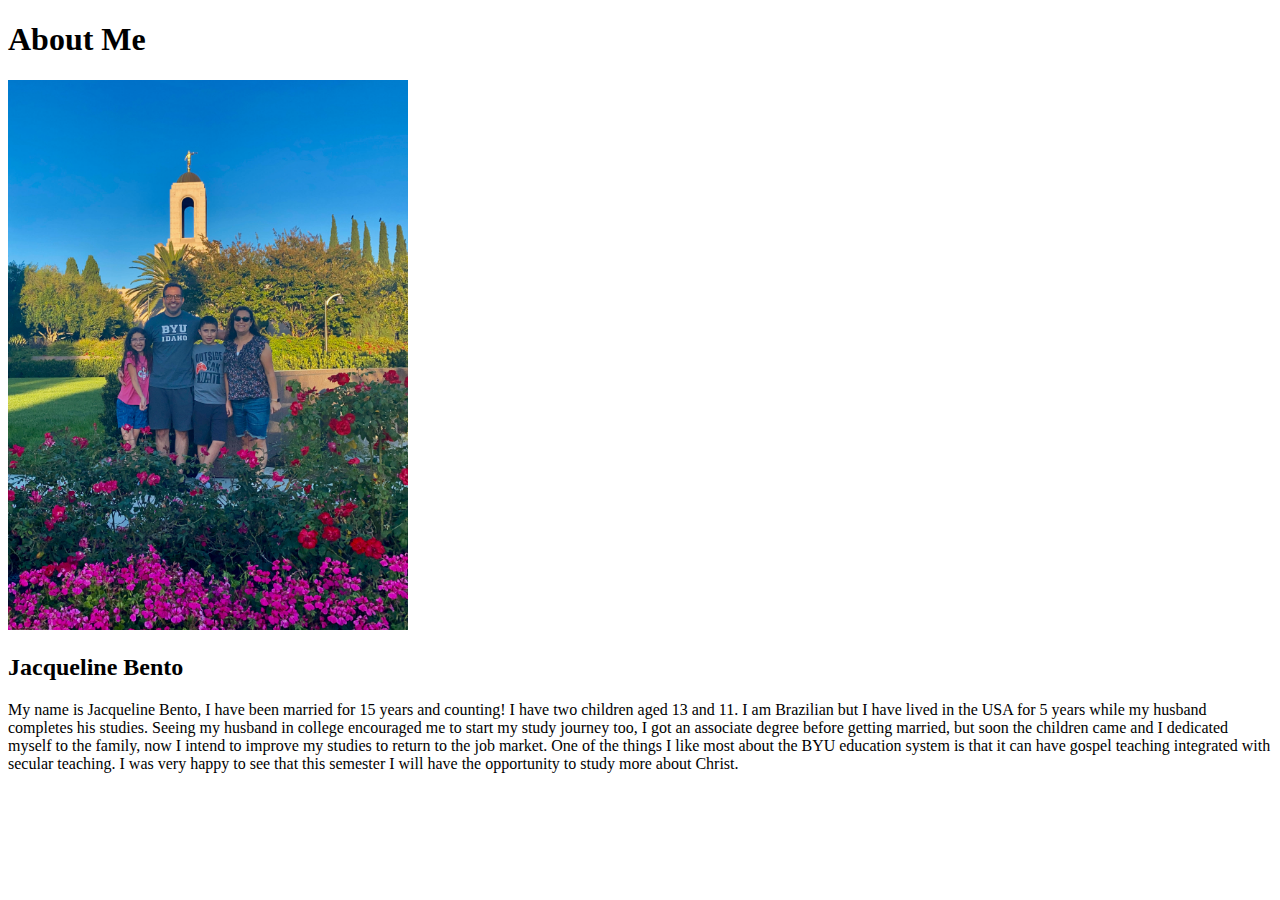
<file: aboutme/index.html>
<!DOCTYPE html>
<html lang="en">
  <head>
    <meta charset="UTF-8">
    <meta http-equiv="X-UA-Compatible" content="IE-egde">
    <meta name="viewport" content="width=device-width, initial-scale=1.0">
    <title>All about me</title>
  </head>
  <body>
    <h1>About Me</h1>
    <img src="images/IMG_1697.jpeg"="250" ="400"  alt="me and my family"
    height="550" width="400">
    <h2>Jacqueline Bento</h2>
    <p>
        My name is Jacqueline Bento, I have been married for 15 years and counting! I have two children aged 13 and 11. I am Brazilian but I have lived in the USA for 5 years while my husband completes his studies.
        Seeing my husband in college encouraged me to start my study journey too, I got an associate degree before getting married, but soon the children came and I dedicated myself to the family, now I intend to improve my studies to return to the job market.
        One of the things I like most about the BYU education system is that it can have gospel teaching integrated with secular teaching. I was very happy to see that this semester I will have the opportunity to study more about Christ.

    </p>
  </body>
</html>
</file>
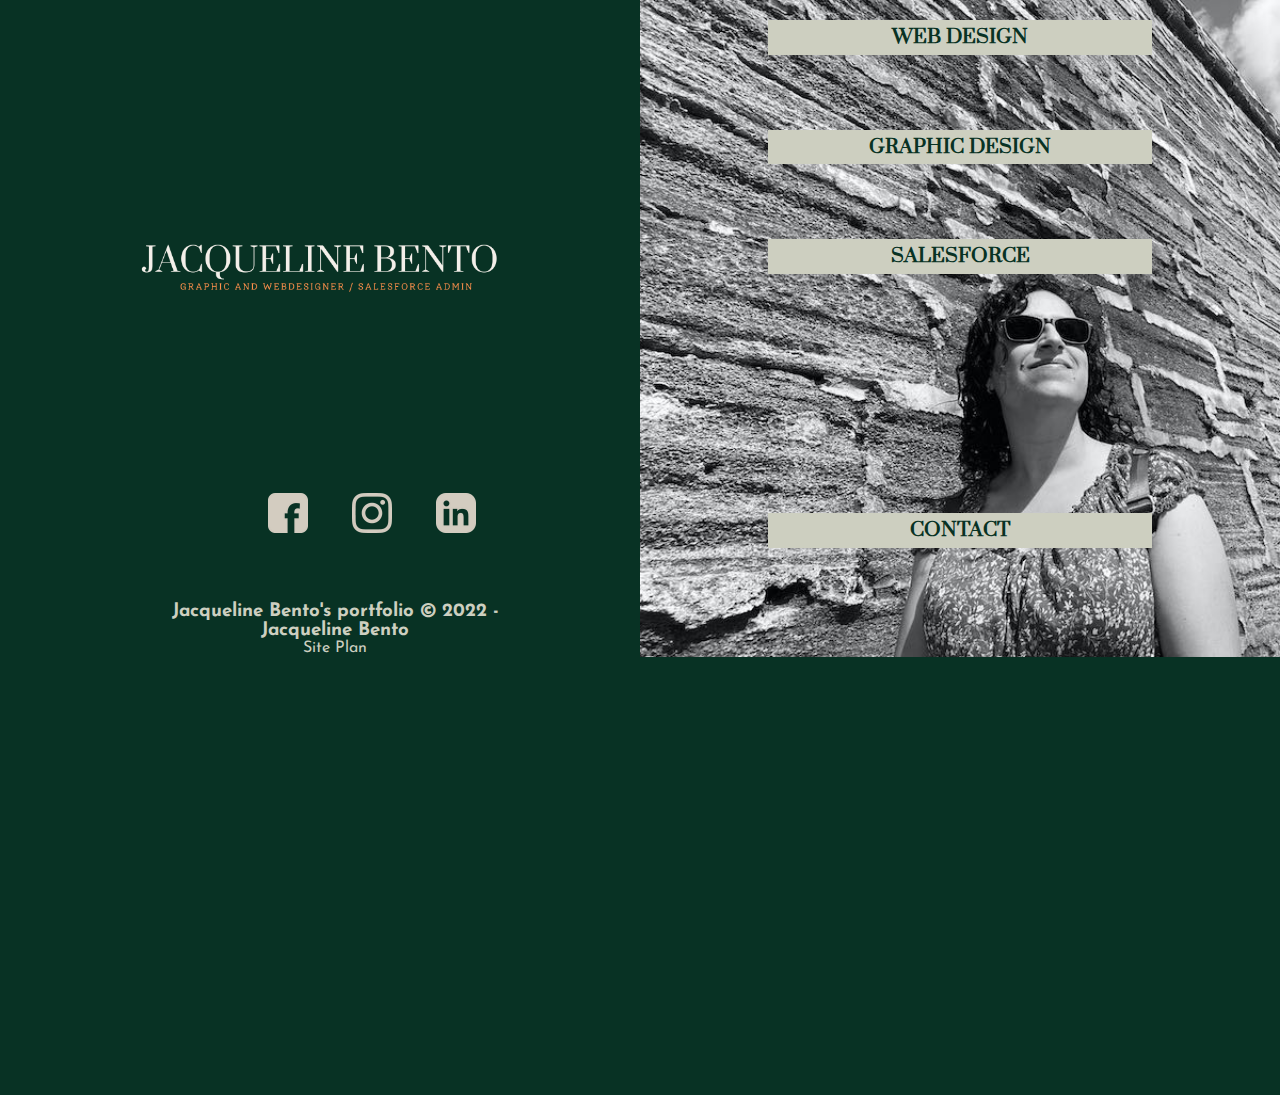
<file: personal_site/index.html>
<!DOCTYPE html>
<html lang="en">
<head>
    <meta charset="UTF-8">
    <meta http-equiv="X-UA-Compatible" content="IE=edge">
    <meta name="viewport" content="width=device-width, initial-scale=1.0">
    <title>Jacqueline Bento - Home</title>
    <link rel="stylesheet" href="styles.css">
</head>
<body>
   <div class="home-grid">
        <img class="logo" src="images/logo_1.png" alt="Logo">  
        <img class="me" src="images/me.jpeg" alt="">
       
       <a class="web-design" href="webdesign.html" >WEB DESIGN</a>
       <a class="graphic-design" href="graphdesign.html" >GRAPHIC DESIGN</a>
       <a class="salesforce" href="https://trailblazer.me/id/jacquelinebento" target="_blank">SALESFORCE</a>
       <a class="contact" href="contact.html">CONTACT</a> 
       
       <div class="social">
        <a class="social-link" href="https://www.facebook.com/"><img src="images/face_logo.png" alt="facebook"></a>
        <a class="social-link" href="www.instagram.com"><img src="images/insta_logo.png" alt="instagram"></a>
        <a class="social-link" href="https://www.linkedin.com/in/jacquelinebento/?locale=en_US"><img src="images/link_logo.png" alt="linkedin"></a>
        </div>
       
        <footer class="footer">
            <h3>Jacqueline Bento's portfolio &copy; 2022 - Jacqueline Bento</h3>
            <a class='site-plan' href="site-plan.html" target="_blank">Site Plan</a>
        </footer>
    </div>

    
</body>
</html>
</file>
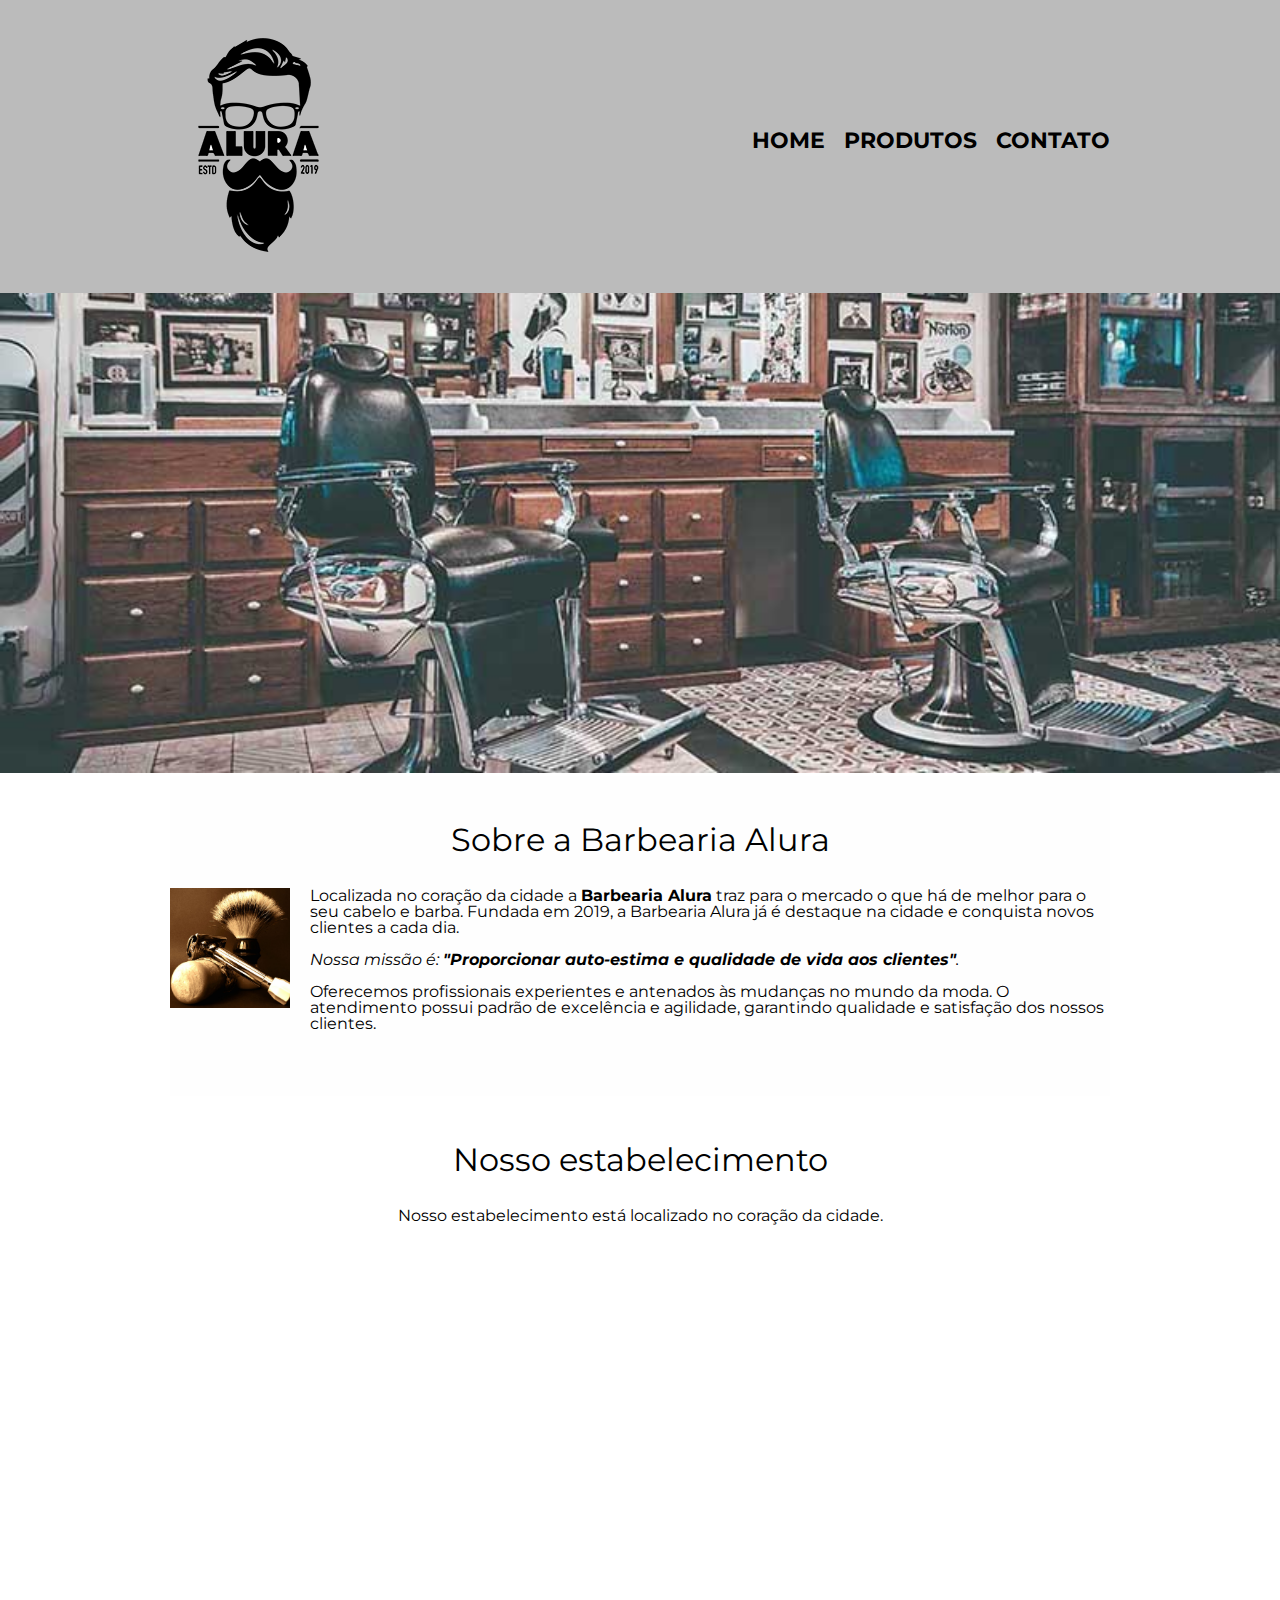
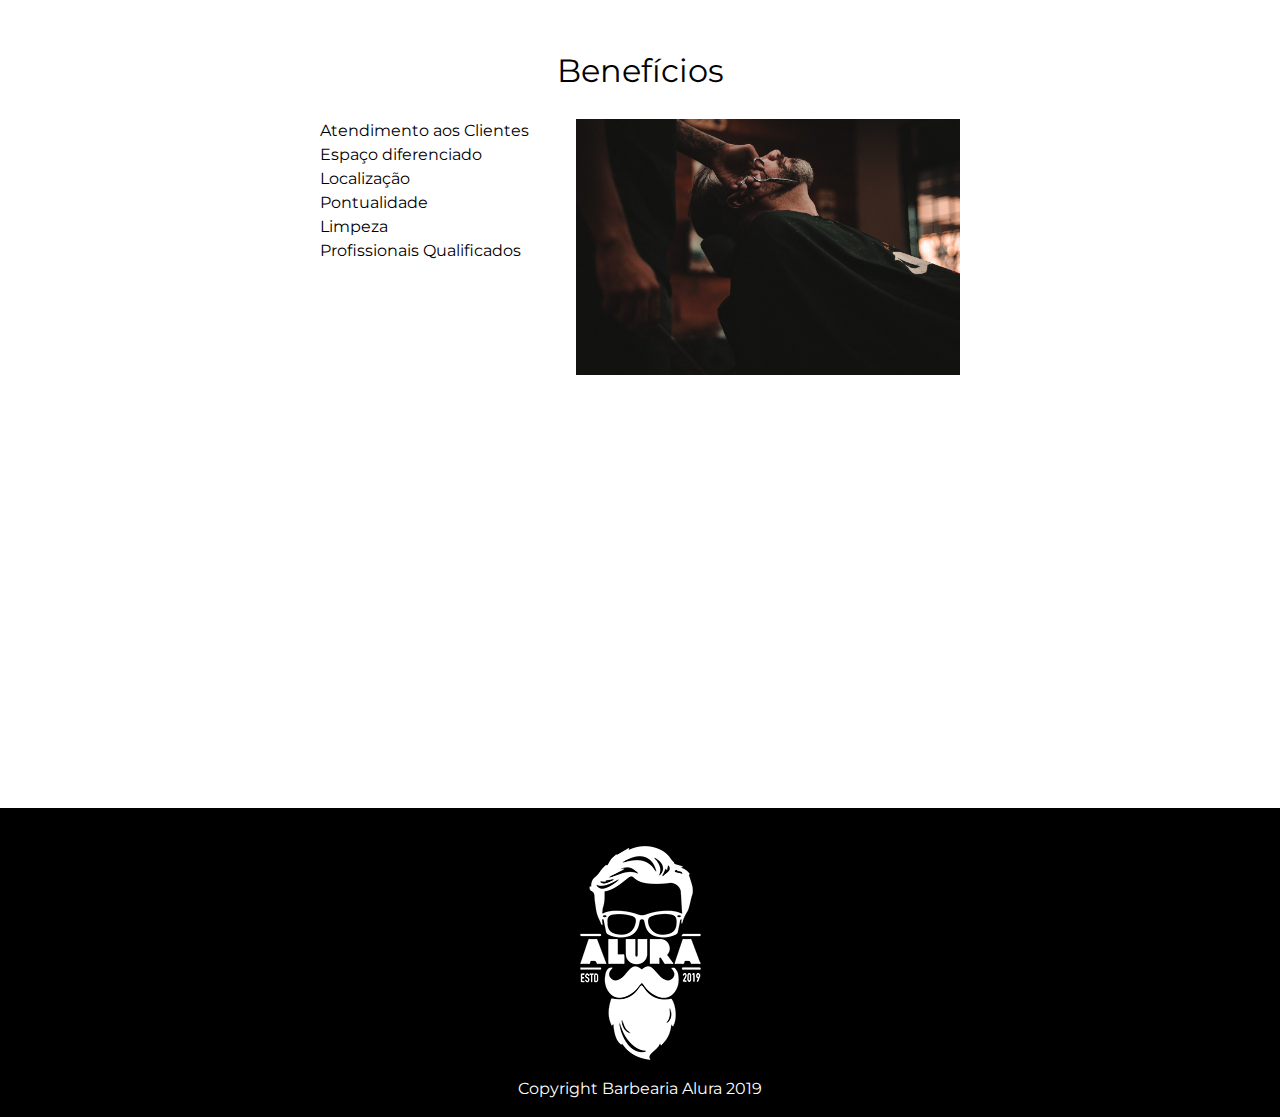
<file: projeto_site/index.html>
<!DOCTYPE html>
<html lang="pt-br">
	<head>
		<meta charset="UTF-8">
		<title>Barbearia Alura</title>
		<link rel="stylesheet" href="reset.css">
		<link rel="stylesheet" href="style.css">
		<link href="https://fonts.googleapis.com/css?family=Montserrat&display=swap" rel="stylesheet">
	</head>

	<body>
		<header>
			<div class="caixa">
				<h1><img src="logo.png"></h1>

				<nav>
					<ul>
						<li><a href="index.html">Home</a></li>
						<li><a href="produtos.html">Produtos</a></li>
						<li><a href="contato.html">Contato</a></li>
					</ul>
				</nav>
			</div>
		</header>

		<img class="banner" src="banner1.jpg">

		<main>

			<section class="principal">
				<h2 class="titulo">Sobre a Barbearia Alura</h2>

				<img class="utensilios" src="utensilios.jpeg" alt="utensílios de um barbeiro">
		 
				<p>Localizada no coração da cidade a <strong>Barbearia Alura</strong> traz para o mercado o que há de melhor para o seu cabelo e barba. Fundada em 2019, a Barbearia Alura já é destaque na cidade e conquista novos clientes a cada dia.</p>

				<p id="missao"><em>Nossa missão é: <strong>"Proporcionar auto-estima e qualidade de vida aos clientes"</strong>.</em></p>

				<p>Oferecemos profissionais experientes e antenados às mudanças no mundo da moda. O atendimento possui padrão de excelência e agilidade, garantindo qualidade e satisfação dos nossos clientes.</p>
			</section>

			<section class="mapa">
				<h3 class="titulo">Nosso estabelecimento</h3>
				<p>Nosso estabelecimento está localizado no coração da cidade.</p>

				<iframe src="https://www.google.com/maps/embed?pb=!1m18!1m12!1m3!1d3656.448598130907!2d-46.634653385542414!3d-23.588239368469353!2m3!1f0!2f0!3f0!3m2!1i1024!2i768!4f13.1!3m3!1m2!1s0x94ce5a2b2ed7f3a1%3A0xab35da2f5ca62674!2sCaelum%20-%20Escola%20de%20Tecnologia!5e0!3m2!1spt-BR!2sbr!4v1580916426151!5m2!1spt-BR!2sbr" width="100%" height="300" frameborder="0" style="border:0;" allowfullscreen=""></iframe>

				
			</section>

			<div class="conteudo-beneficios">
				<section class="beneficios">
				<h3 class="titulo">Benefícios</h3>
					<ul class="lista-beneficios">
					<li class="itens">Atendimento aos Clientes</li>
					<li class="itens">Espaço diferenciado</li>
					<li class="itens">Localização</li>
					<li class="itens">Pontualidade</li>
					<li class="itens">Limpeza</li>
					<li class="itens">Profissionais Qualificados</li>
				</ul><img src="beneficios.jpg" class="imagembeneficios">
			</div>


			<div class="video">
				<iframe width="560" height="315" src="https://www.youtube.com/embed/HPirJp535Fg" title="YouTube video player" frameborder="0" allow="accelerometer; autoplay; clipboard-write; encrypted-media; gyroscope; picture-in-picture" allowfullscreen></iframe>
				
			</div>

			</section>

		</main>

		<footer>
			<img src="logo-branco.png">
			<p>Copyright Barbearia Alura 2019</p>

		</footer>

	</body>
</html>
</file>
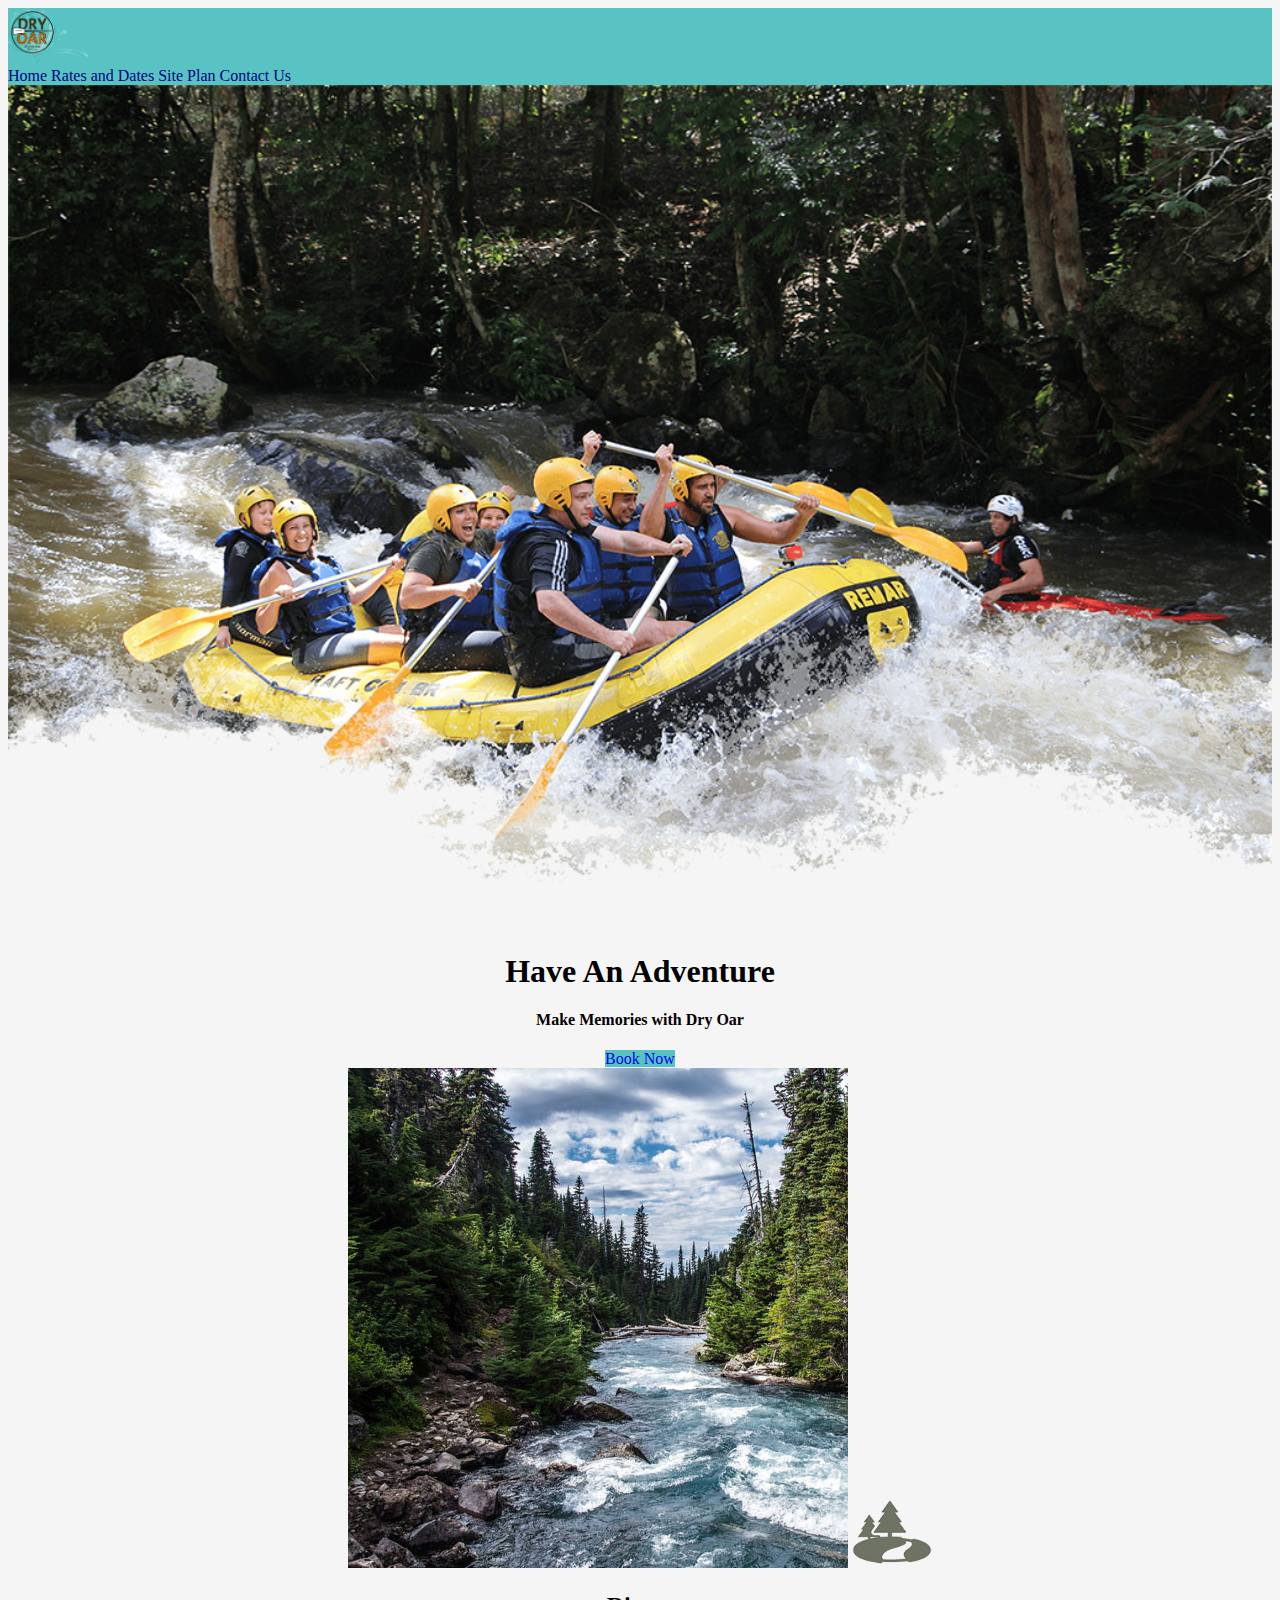
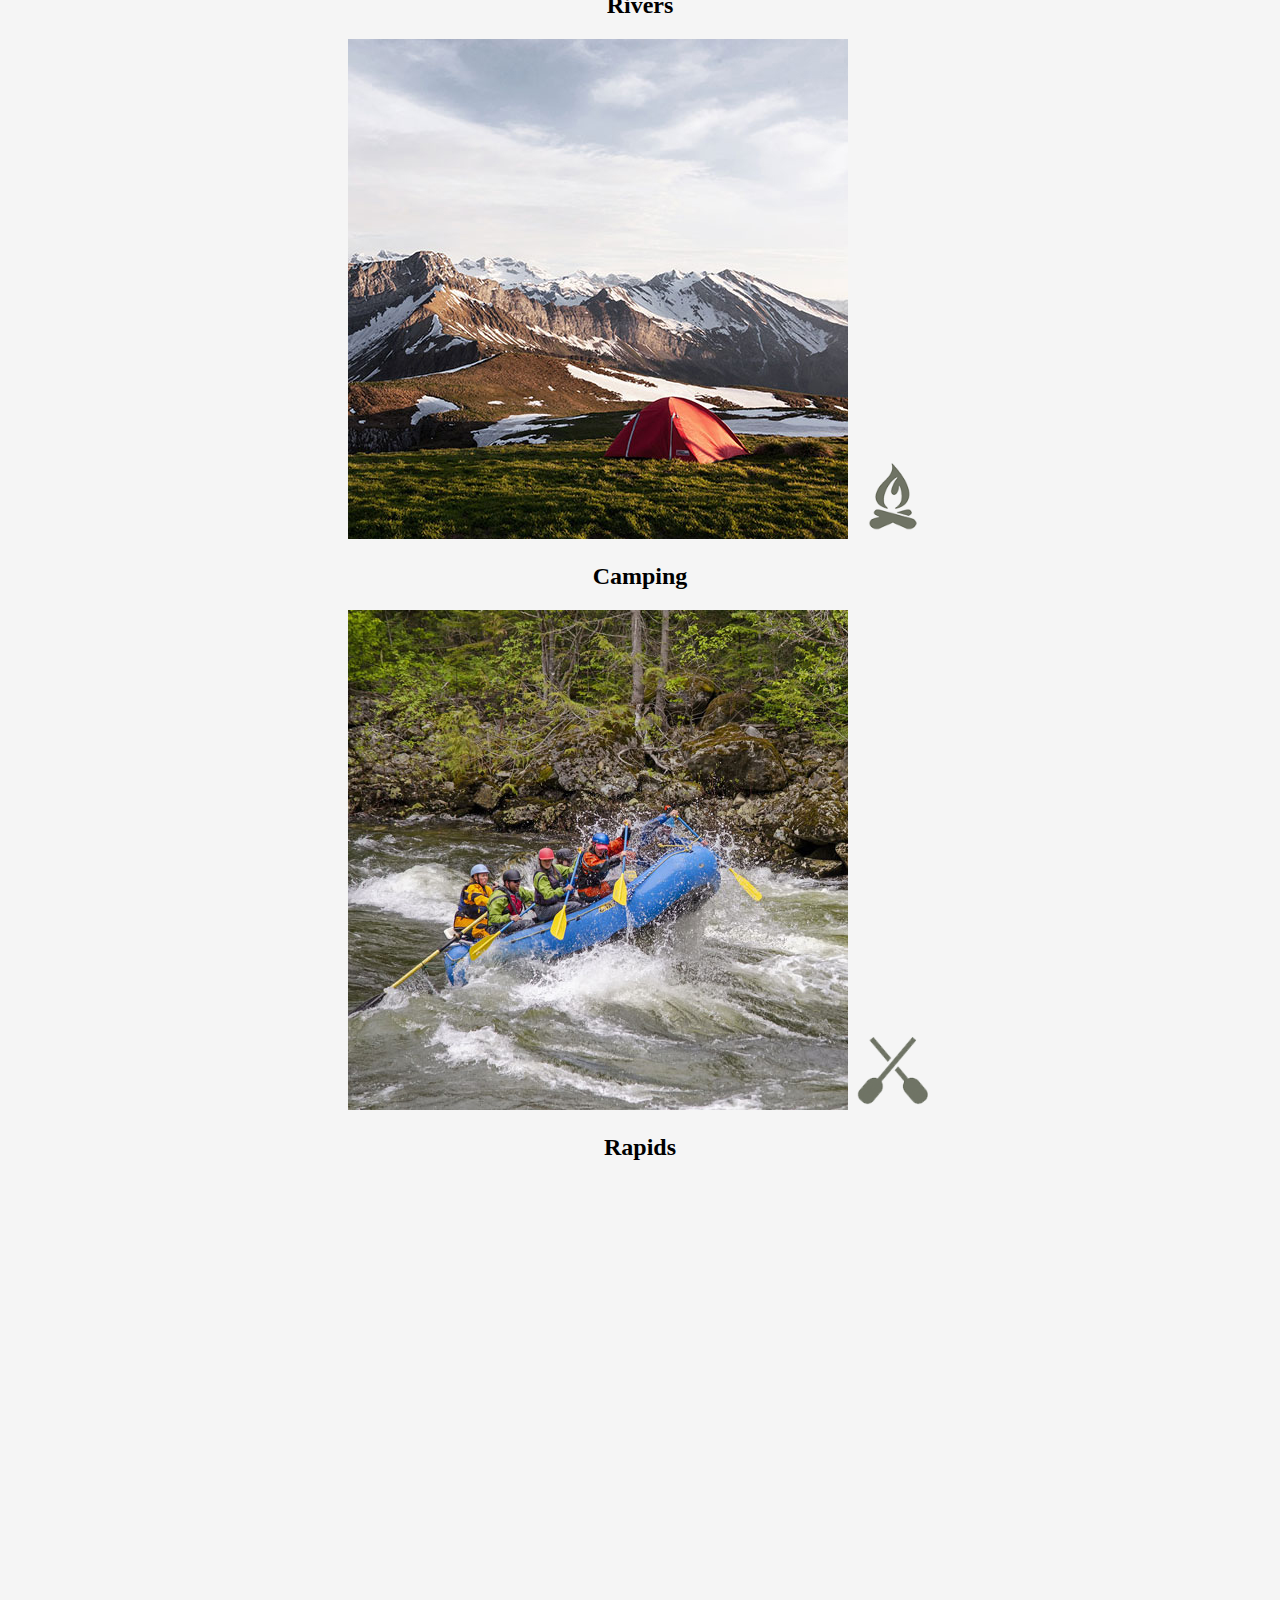
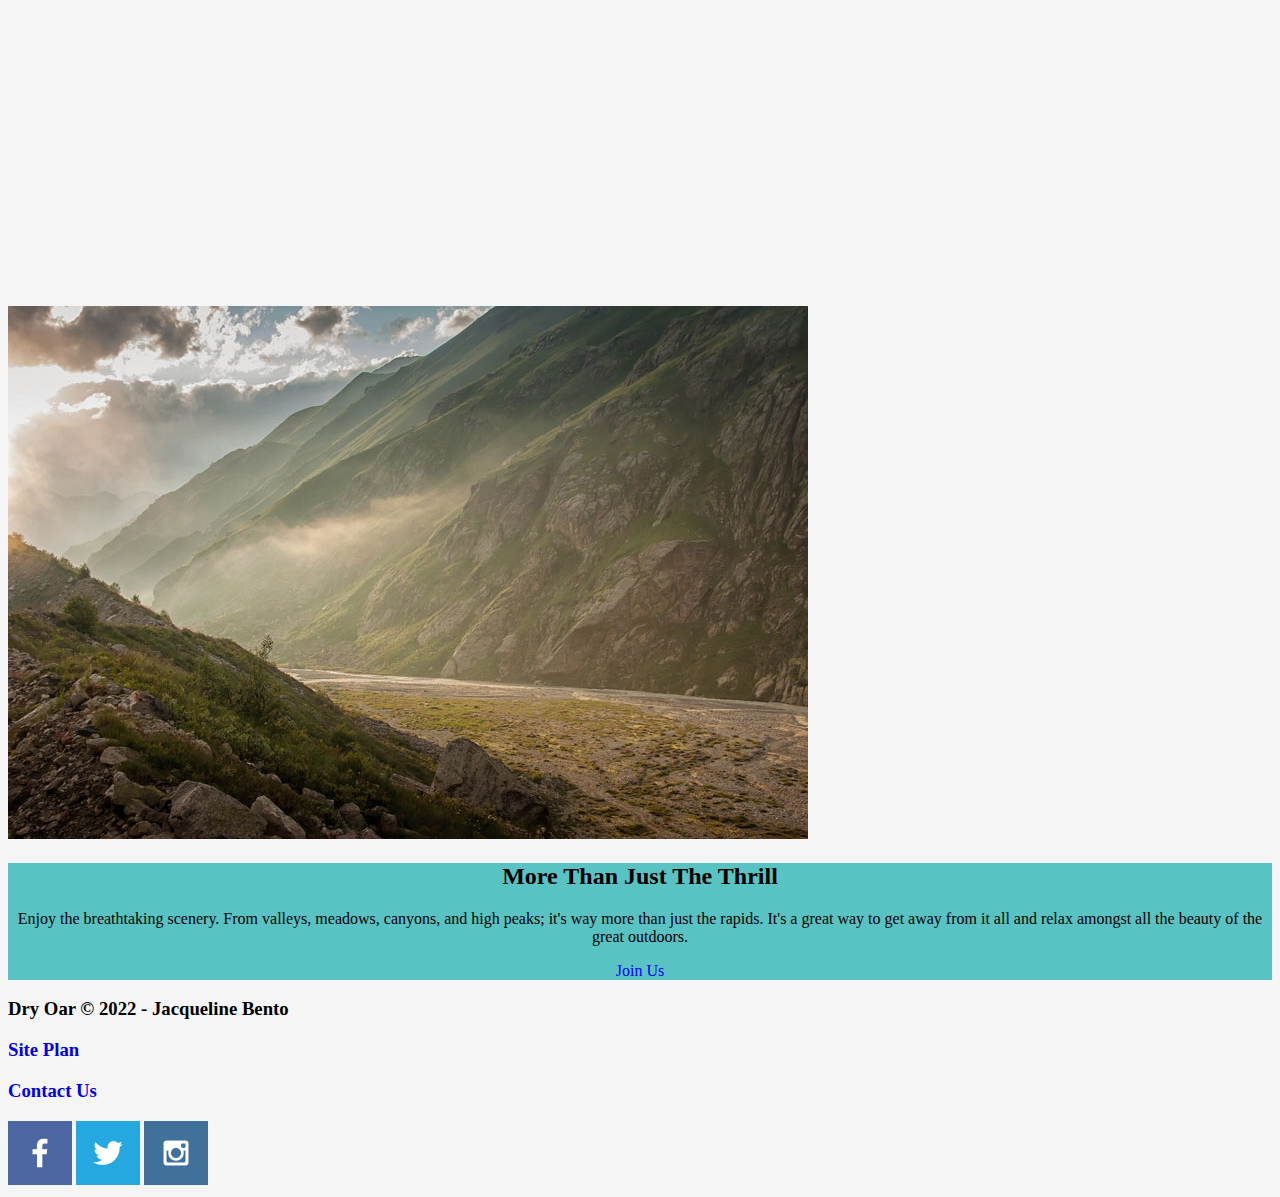
<file: wwr/index.html>
<!DOCTYPE html>
<html lang="en">
<head>
    <meta charset="UTF-8">
    <meta http-equiv="X-UA-Compatible" content="IE=edge">
    <meta name="viewport" content="width=device-width, initial-scale=1.0">
    <title>Whitewater Rafting Vacations | Dry Oar Boating | Home</title>
    <link rel="stylesheet" href="styles/style.css">
</head>
<body>
    <div id="content">
<header>
    <a id="logo_link" href="index.html"> 
    <img class="logo" src="images/logo.png" alt="Dry Oar Logo">
    </a>

    <nav>
        <a href="index.html">Home</a>
        <a href="rates.html">Rates and Dates</a>
        <a href="site-plan-rafting.html">Site Plan</a>
        <a href="contactus.html">Contact Us</a>
    </nav>
</header>

<div id="hero">
    <div id="hero-box">
        <img id="hero-img" src="images/hero.png" alt="People enjoying rafting">
    </div>
    <section id="hero-msg">
        <h1 class="home-title">Have An Adventure</h1>
        <h4>Make Memories with Dry Oar</h4>
        <div class="button-box">
            <a class="book" href="rates.html">Book Now</a>
        </div>
    </section>
</div>

<main class="home-grid">
    <section class="rivers-card">
        <img class="card-img" src="images/rivers.jpeg" alt="river in forest">
        <img class="icon" src="images/river_icon.png" alt="river icon">
        <h2>Rivers</h2>
    </section>
    <section class="camping-card">
        <img class="card-img" src="images/camping.jpeg" alt="tent in mountains">
        <img class="icon" src="images/fire_icon.png" alt="fire icon">
        <h2>Camping</h2>
    </section>
    <section class="rapids-card">
        <img class="card-img" src="images/rapids.jpeg" alt="rafting boat">
        <img class="icon" src="images/oars.png" alt="oars icon">
        <h2>Rapids</h2>
    </section>
    <div id="background"></div> 
    <img class="mountains" src="images/mountains.jpeg" alt="Misty mountains">
    <section class="msg">
        <h2>More Than Just The Thrill</h2>
        <p>Enjoy the breathtaking scenery. From valleys, meadows, canyons, and high peaks; it's way more than just the rapids. It's a great way to get away from it all and relax amongst all the beauty of the great outdoors. </p>
        <a class='join' href="rivers.html">Join Us</a>
    </section>
</main>

<footer>
    <h3>Dry Oar &copy; 2022 - Jacqueline Bento</h3>
    <h3><a href="site-plan-rafting.html">Site Plan</a></h3>
    <h3><a href="contactus.html">Contact Us</a></h3>
    <div class="social">
        <a href="https://facebook.com" target="_blank">
            <img src="images/facebook.png" alt="fb icon">
        </a>
        <a href="https://twitter.com" target="_blank">
            <img src="images/twitter.png" alt="twitter icon">
        </a>
        <a href="https://instagram.com" target="_blank">
            <img src="images/instagram.png" alt="instagram icon">
        </a>
    </div>
</footer>
</div>
</body>
</html>
</file>
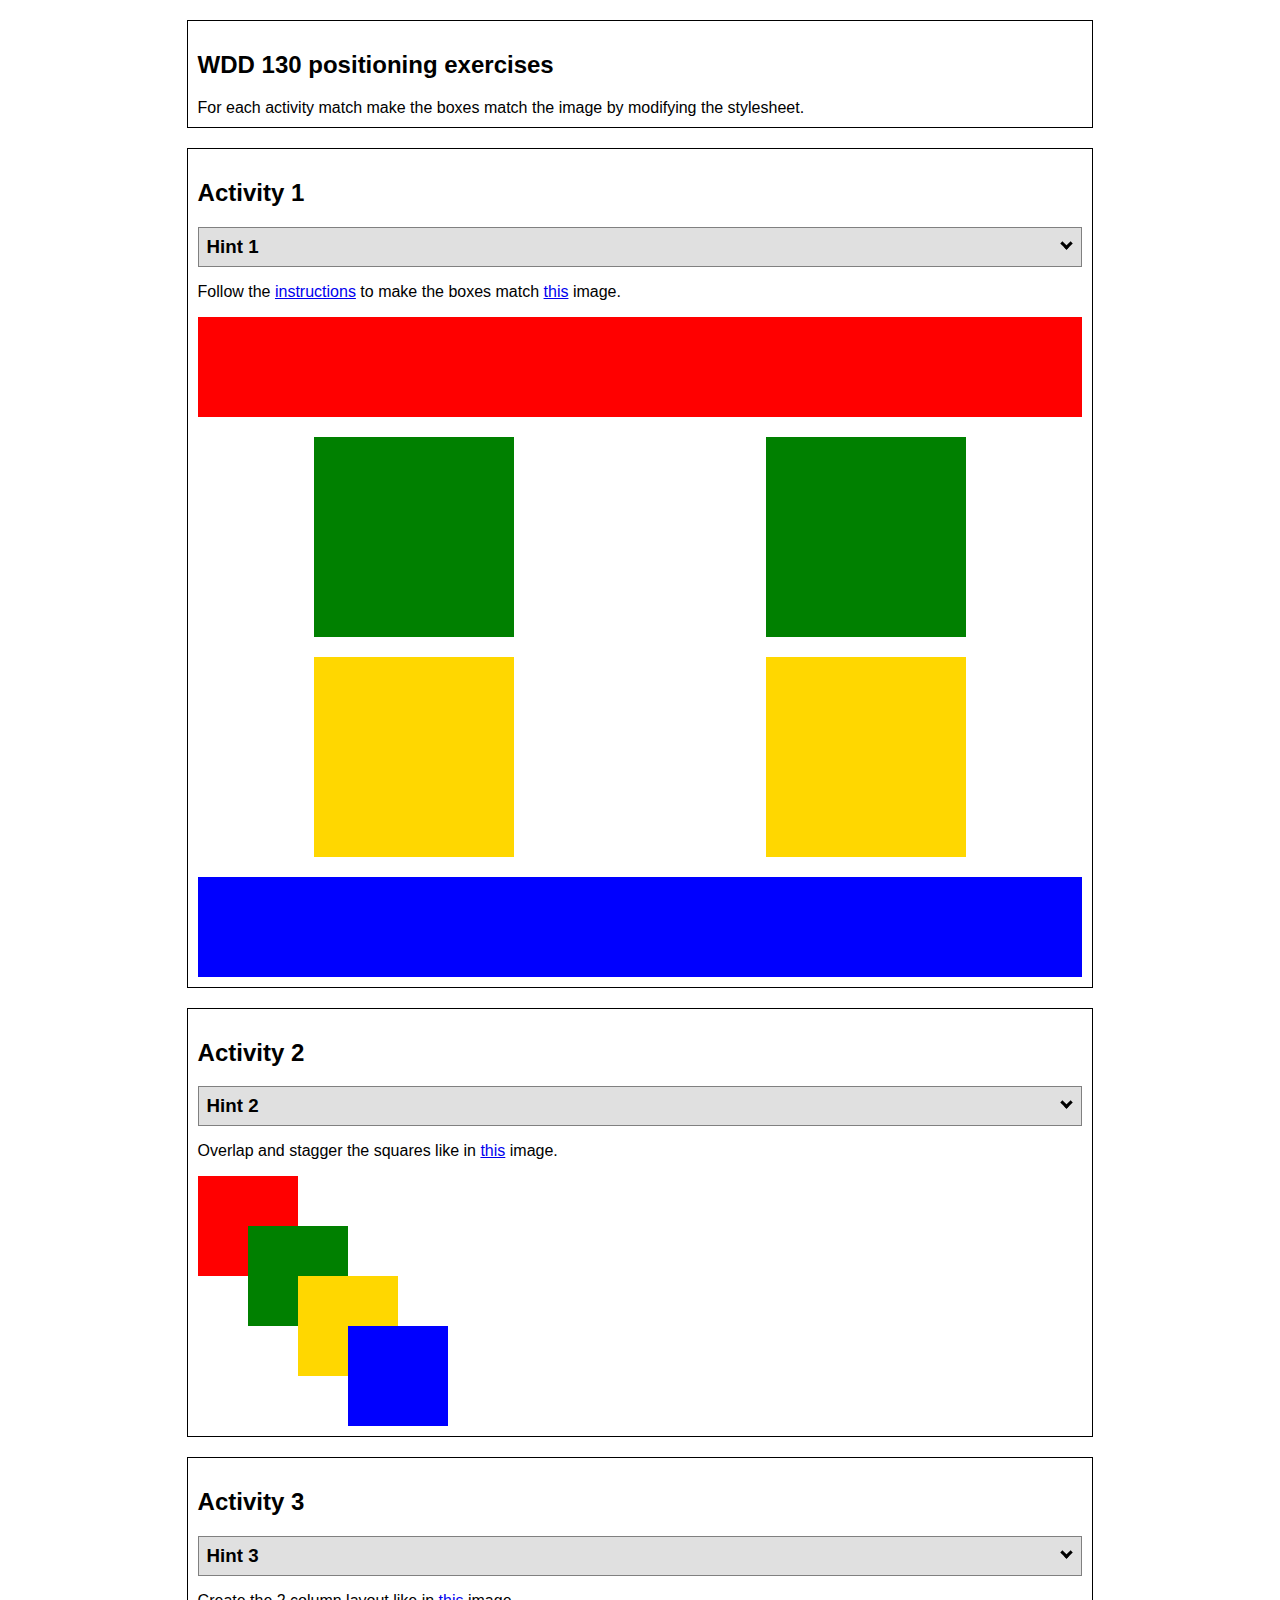
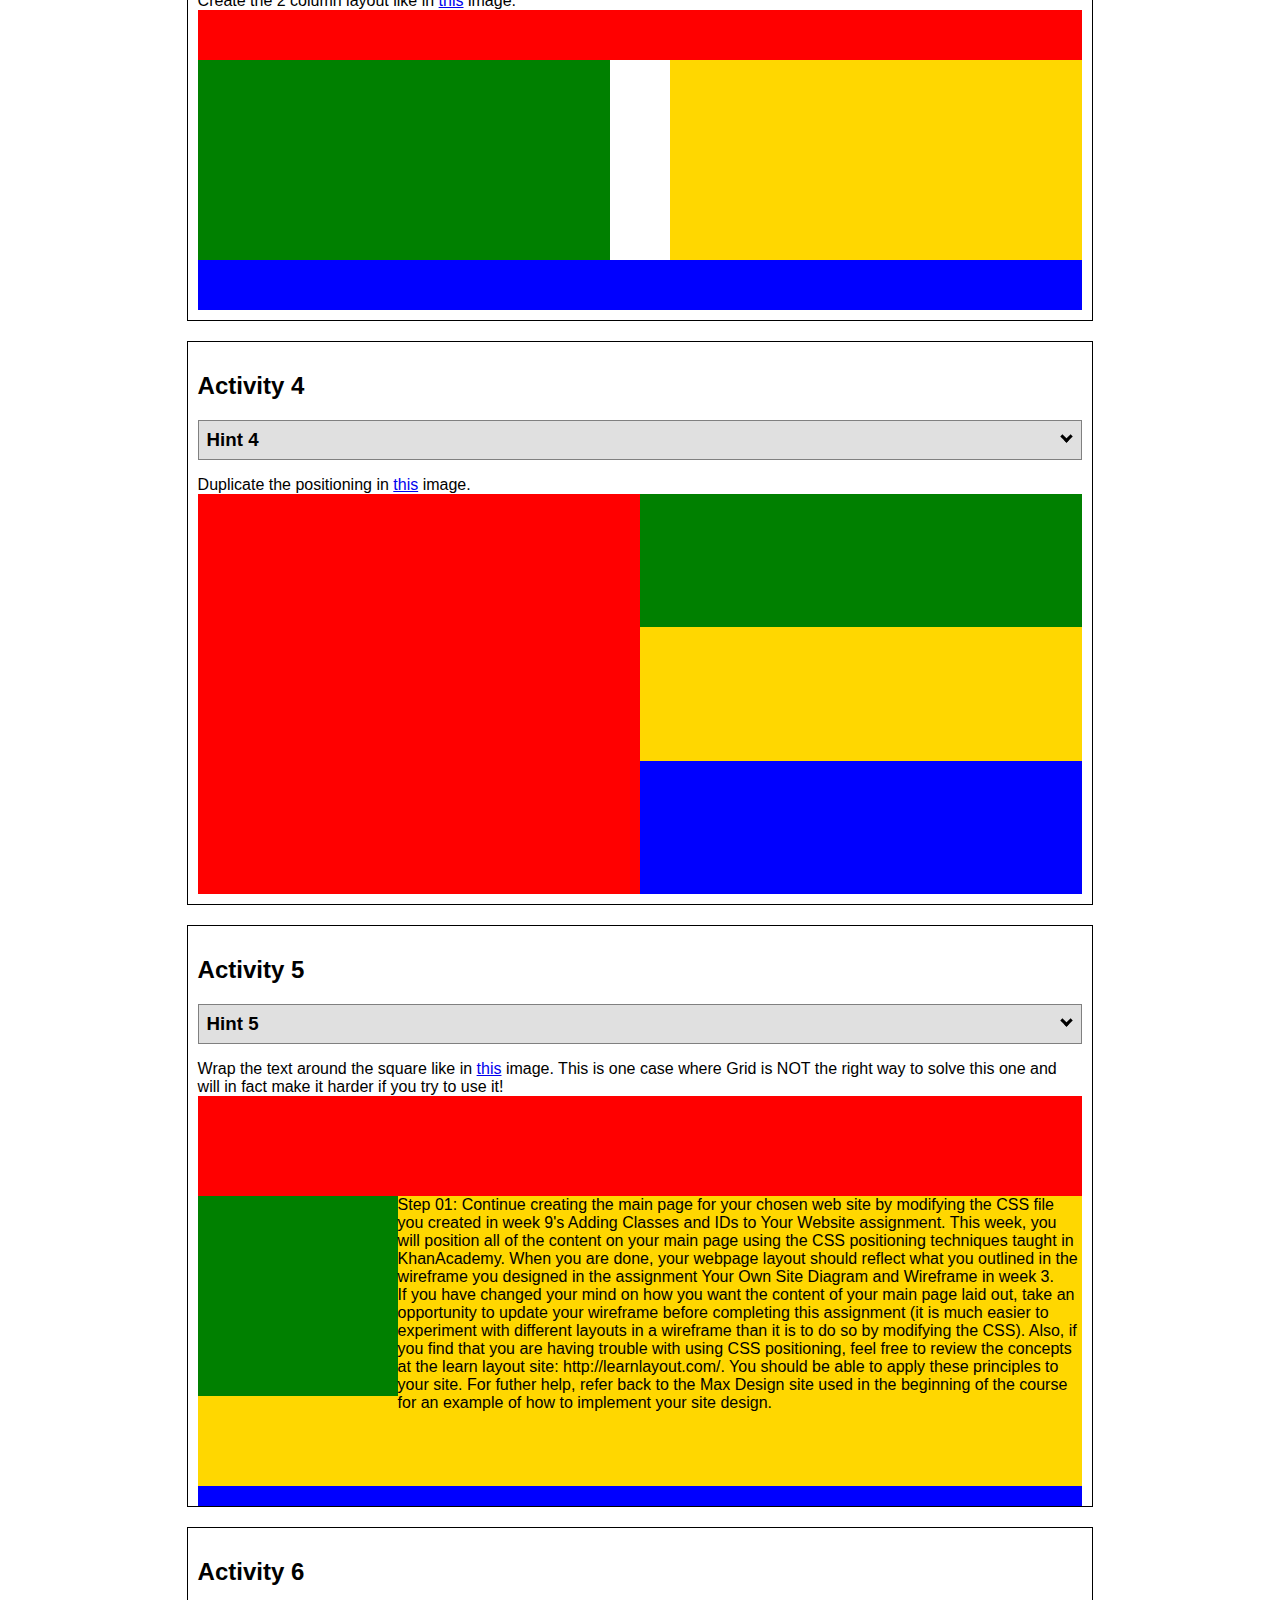
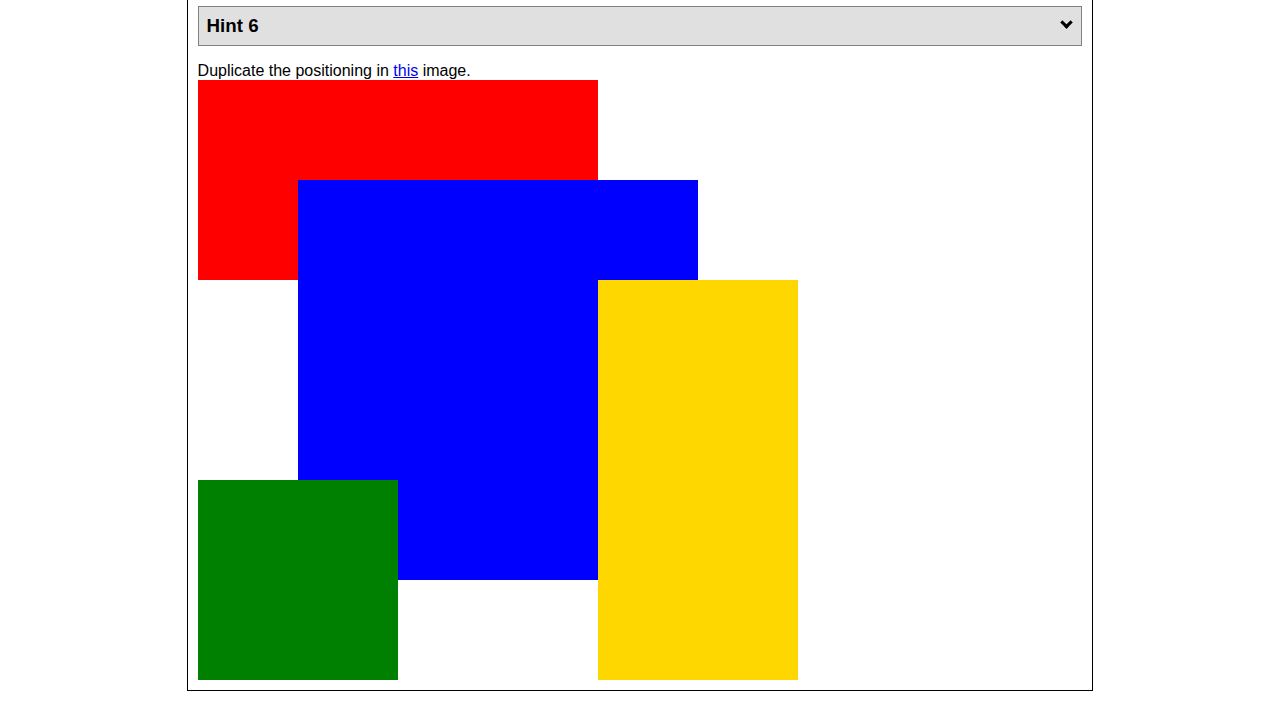
<file: positioning.html>
<!DOCTYPE html>
<html lang="en">
  <head>
    <!-- HTML - Name: positioning.html -->
    <title>Positioning Activity</title>
    <link rel="stylesheet" type="text/css" href="positionstyles.css" />
  </head>
  <body>
    <div class="activity">
      <h2>WDD 130 positioning exercises</h2>
      For each activity match make the boxes match the image by modifying the stylesheet.</div>
    <div class="activity">
      <h2>Activity 1</h2>
      <section class="hint"><input type="checkbox" ><i></i> <h3>Hint 1</h3><div><p>Check out the <a href="https://byui-cit.github.io/wdd130/activities/css-positioning.html" target="_blank">activity instructions</a> in Ilearn!</p></div></section>
      <p>Follow the <a href="https://byui-cit.github.io/wdd130/activities/css-positioning.html" target="_blank">instructions</a> to make the boxes match  <a href="https://byui-cit.github.io/wdd130/images/example1.png" target="_blank">this</a> image.</p>
      <div class="content1" >
        <div class="red1" ></div>
        <div class="green1" ></div>
        <div class="green1" ></div>
        <div class="yellow1"></div>
        <div class="yellow1"></div>
        <div class="blue1"></div>
      </div>
    </div>
    <div class="activity">
      <h2>Activity 2</h2>
      <section class="hint"><input type="checkbox" > <h3>Hint 2</h3><i></i><div><p>Remember that the best way to shift elements around slightly on the page is with Margins.  You could also use Grid.  Either would work for this. If you choose margin remember that you can use a <em>negative</em> margin. (ie margin-top: -20px;)</p><h4>Properties used:</h4><ul><li>margin-top, margin-left</li><li>...or...</li><li>grid-template-columns: 50px 50px 50px 50px 50px </li></ul></div></section>
      <p>Overlap and stagger the squares like in <a href="https://byui-cit.github.io/wdd130/images/example2.png" target="_blank">this</a> image.</p>
      <div class="content2" >
        <div class="red2" ></div>
        <div class="green2" ></div>
        <div class="yellow2"></div>
        <div class="blue2"></div>
      </div>
    </div>
    <div class="activity">
      <h2>Activity 3</h2>
      <section class="hint"><input type="checkbox" > <h3>Hint 3</h3><i></i><div><p>This one is going to be best solved with CSS Grid. Remember to make the boxes the right width first...then start moving them around. </p><h4>Properties used:</h4><ul><li>display:grid;</li><li>grid-template-columns:</li><li>grid-column-gap:</li>
        <li>grid-column:</li>  </ul></div></section>
      Create the 2 column layout like in <a href="https://byui-cit.github.io/wdd130/images/example3.png" target="_blank">this</a>  image.
      <div class="content3" >
        <div class="red3" ></div>
        <div class="green3" ></div>
        <div class="yellow3"></div>
        <div class="blue3"></div>
      </div>
    </div>
    <div class="activity">
      <h2>Activity 4</h2>
      <section class="hint"><input type="checkbox" > <h3>Hint 4</h3><i></i><div><p>For the others we have been primarily concerned with width. For this one you will need to adjust height as well. </p><h4>Properties used:</h4><ul><li>display:grid;</li><li>grid-template-columns:</li><li>grid-row:</li></ul></div></section>
      Duplicate the positioning in <a href="https://byui-cit.github.io/wdd130/images/example4.png" target="_blank">this</a> image. 
      <div class="content4" >
        <div class="red4" ></div>
        <div class="green4" ></div>
        <div class="yellow4"></div>
        <div class="blue4"></div>
      </div>
    </div>

    <div class="activity">
      <h2>Activity 5</h2>
      <section class="hint"><input type="checkbox" > <h3>Hint 5</h3><i></i><div><p>Grid is <strong>not</strong> the right way to do this.  In fact there is only one way to really do that...and that is with float. Remember that we float the thing we want the text to wrap around.  Also remember to start by making all the shapes the right size and shape.</p><h4>Properties used:</h4><ul><li>float: left;</li></ul></div></section>
      Wrap the text around the square like in <a href="https://byui-cit.github.io/wdd130/images/example5.png" target="_blank">this</a> image. This is one case where Grid is NOT the right way to solve this one and will in fact make it harder if you try to use it!
      <div class="content5" >
        <div class="red5" ></div>
        <div class="green5" ></div>
        <div class="yellow5">Step 01: Continue creating the main page for your chosen web site by modifying the CSS file you created in week 9's Adding Classes and IDs to Your Website assignment. This week, you will position all of the content on your main page using the CSS positioning techniques taught in KhanAcademy. When you are done, your webpage layout should reflect what you outlined in the wireframe you designed in the assignment Your Own Site Diagram and Wireframe in week 3. <br />
          If you have changed your mind on how you want the content of your main page laid out, take an opportunity to update your wireframe before completing this assignment (it is much easier to experiment with different layouts in a wireframe than it is to do so by modifying the CSS). Also, if you find that you are having trouble with using CSS positioning, feel free to review the concepts at the learn layout site: http://learnlayout.com/. You should be able to apply these principles to your site. For futher help, refer back to the Max Design site used in the beginning of the course for an example of how to implement your site design.</div>
        <div class="blue5"></div>
      </div>
    </div>
    <div class="activity">
      <h2>Activity 6</h2>
      <section class="hint"><input type="checkbox" > <h3>Hint 6</h3><i></i><div><p>This one is all about visualizing the grid behind the layout. If you are having a hard time doing that first: all the sizes are even multiples of 100, and second here is another example with the lines drawn: <a href="https://byui-cit.github.io/wdd130/images/example6-hint.png" target="_blank">example 6 with lines</a>. For this one you will find it easiest if you use px for the column width. You can also use <kbd>z-index</kbd> to control the element layering.    </p><h4>Properties used:</h4><ul><li>display:grid;</li><li>grid-template-columns:</li><li>grid-column:</li><li>grid-row:</li><li><a href="https://www.w3schools.com/cssref/pr_pos_z-index.asp" target="_blank">z-index:</a></li></ul></div></section>
      Duplicate the positioning in <a href="https://byui-cit.github.io/wdd130/images/example6.png" target="_blank">this</a> image.
      <div class="content6" >
        <div class="red6" ></div>
        <div class="green6" ></div>
        <div class="yellow6"></div>
        <div class="blue6"></div>
      </div>
    </div>
  </body>
</html>
</file>
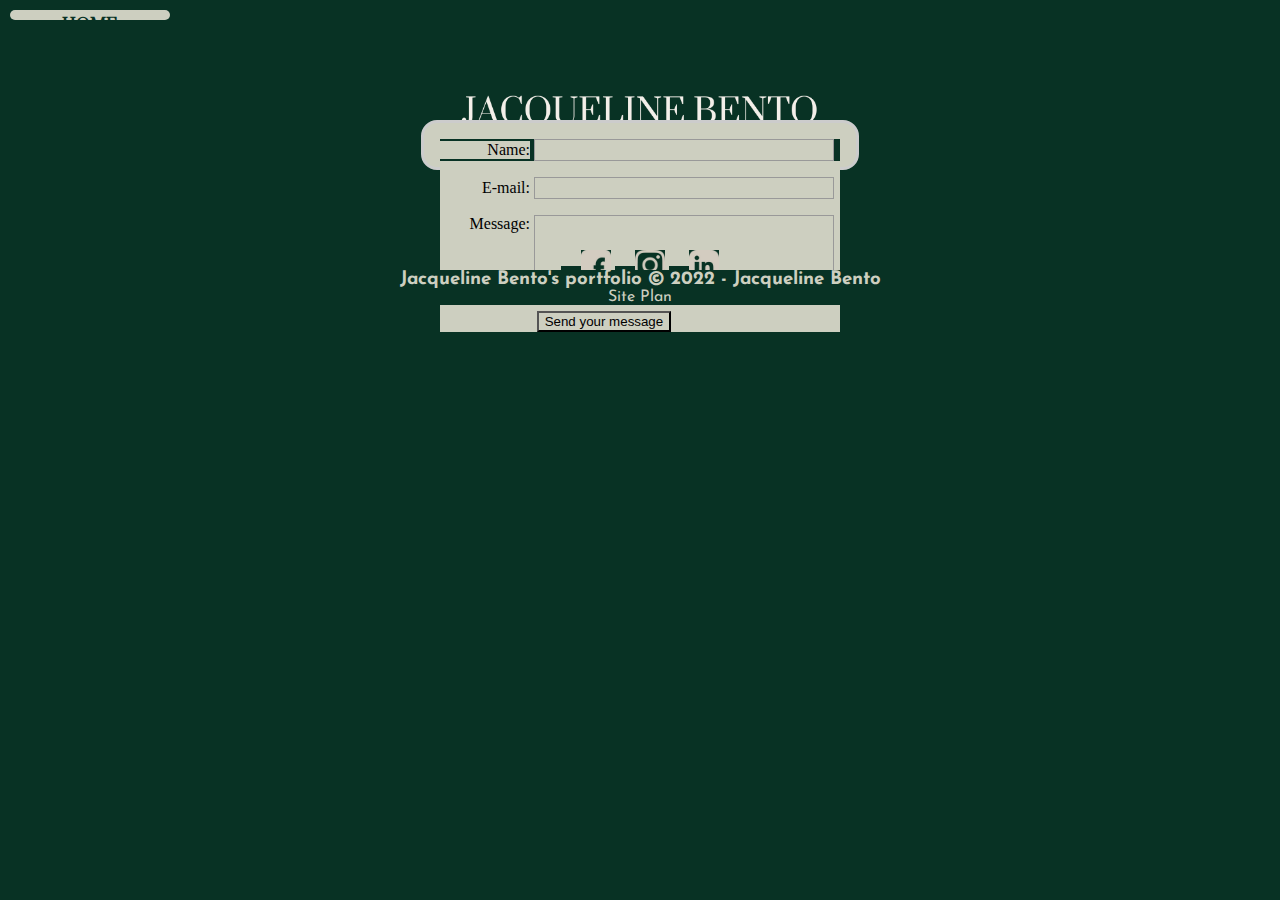
<file: personal_site/contact.html>
<!DOCTYPE html>
<html lang="en">
<head>
    <meta charset="UTF-8">
    <meta http-equiv="X-UA-Compatible" content="IE=edge">
    <meta name="viewport" content="width=device-width, initial-scale=1.0">
    <title>Jacqueline Bento - Contact</title>
    <link rel="stylesheet" href="styles.css">
</head>
<body>
    <main>
        <div class="contact-grid">
        <a class='home-button' href="index.html">HOME</a>
        <img class="logo-2" src="images/logo_1.png" alt="Logo"> 
        <div id="feedback"></div>
        
        <form action="/my-handling-form-page" method="post">
            <ul>
              <li>
                <label for="name">Name:</label>
                <input type="text" name="user_name" value="">
              </li>
              <li>
                <label for="mail">E-mail:</label>
                <input type="email" id="mail" name="user_email">
              </li>
              <li>
                <label for="msg">Message:</label>
                <textarea id="msg" name="user_message"></textarea>
              </li>
              <li class="button">
                <button type="submit">Send your message</button>
              </li>
            </ul>
        </form>

        <div class="social-2">
        <a class="social-link" href="https://www.facebook.com/"><img class="icon" src="images/face_logo.png" alt="facebook"></a>
        <a class="social-link" href="www.instagram.com"><img class="icon" src="images/insta_logo.png" alt="instagram"></a>
        <a class="social-link" href="https://www.linkedin.com/in/jacquelinebento/?locale=en_US"><img class="icon" src="images/link_logo.png" alt="linkedin"></a>
      </div>
            
            <footer class="footer-2">
                <h3>Jacqueline Bento's portfolio &copy; 2022 - Jacqueline Bento</h3>
                <a class='site-plan' href="site-plan.html">Site Plan</a>
            </footer>
          </div>
    </main>
    <script>
      // get the feedback div element so we can do something with it.
      const feedbackElement = document.getElementById('feedback');
      // get the form so we can read what was entered in it.
      const formElement = document.forms[0];
      // add a 'listener' to wait for a submission of our form. When that happens run the code below.
      formElement.addEventListener('submit', function(e) {
          // stop the form from doing the default action.
          e.preventDefault();
          // set the contents of our feedback element to a message letting the user know the form was submitted successfully. Notice that we pull the name that was entered in the form to personalize the message!
          feedbackElement.innerHTML = 'Hello '+ formElement.user_name.value +'! Thank you for your message. We will get back with you as soon as possible!';
          // make the feedback element visible.
          feedbackElement.style.display = "block";
          feedbackElement.style.background = "beige";
          // add a class to move everything down so our message doesn't cover it.
          document.body.classList.toggle('moveDown');
      });
    </script>
</body>

<style>

.contact-grid{
  display: grid;
  grid-template-rows: 20px, 50px, 150px, 50px, 20px;
}

.home-button{
  grid-row: 1/2;
  width: 150px;
  font-family: 'Prata', serif;
  padding: 5px;
  border-radius: 0.5em;
  margin-left: 10px;
  margin-top: 10px;
  align-items: center;
  font-weight: bolder;
  background-color: #cdcfc0;
  text-align: center;
  color: #083224;
  text-decoration: none;
}

.home-button:hover{
  background-color: white;
}

.logo-2{
  margin: 50px auto;
  width: 30%;
  grid-row: 2/3;
}


form {
  /* Center the form on the page */
  margin: 50px auto;
  width: 400px;
  grid-row: 3/4;
  /* Form outline */
  padding: 1em;
  border: 3px solid #CCC;
  border-radius: 1em;
  background-color: #cdcfc0;
}

ul {
  list-style: none;
  padding: 0;
  margin: 0;
  background-color: #cdcfc0;
}

form li + li {
  margin-top: 1em;
  background-color: #cdcfc0;
}

label {
  /* Uniform size & alignment */
  display: inline-block;
  width: 90px;
  text-align: right;
  background-color: #cdcfc0;
}

input,
textarea {
  /* To make sure that all text fields have the same font settings
     By default, textareas have a monospace font */
  font: 1em sans-serif;
  background-color: #cdcfc0;

  /* Uniform text field size */
  width: 300px;
  box-sizing: border-box;

  /* Match form field borders */
  border: 1px solid #999;
}

input:focus,
textarea:focus {
  /* Additional highlight for focused elements */
  /* border-color: #000; */
  background-color: #cdcfc0;
}

textarea {
  /* Align multiline text fields with their labels */
  vertical-align: top;

  /* Provide space to type some text */
  height: 5em;
}

.button {
  /* Align buttons with the text fields */
  padding-left: 90px; /* same size as the label elements */
  background-color: #cdcfc0;
}

button {
  /* This extra margin represent roughly the same space as the space
     between the labels and their text fields */
  margin-left: .5em;
  background-color: #cdcfc0;
}

.social-2{
  display: inline;
  grid-row: 4/5;
  margin: 30px auto;
}

.icon{
  width: 30px;
  margin-left: 20px;
}

.footer-2{
  grid-row: 5/6;
}

.footer-2 h3{
  color: #cdcfc0;
  font-family: 'Josefin Sans', sans-serif;
  display: grid;
  text-align: center;
}


</style>
</html>
</file>
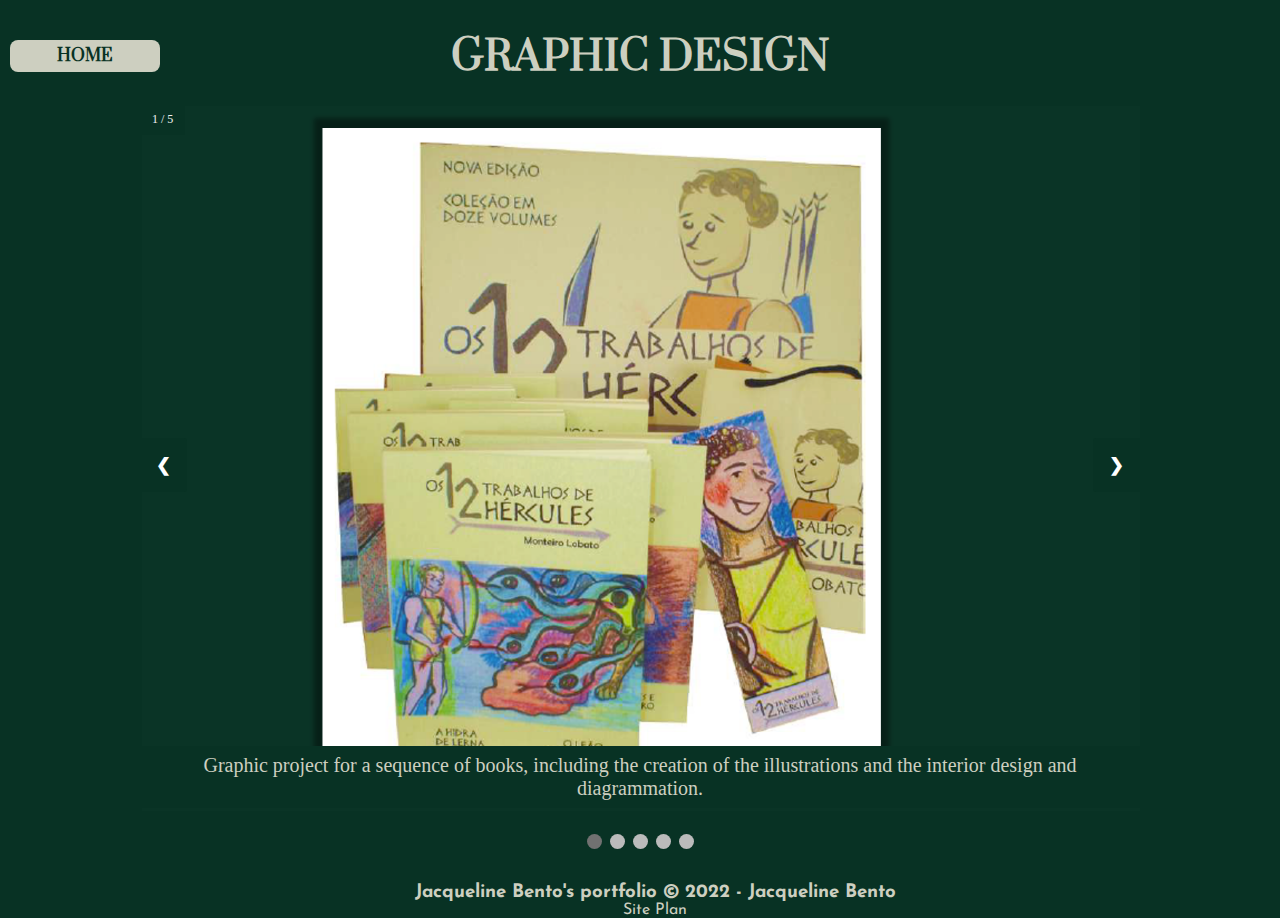
<file: personal_site/graphdesign.html>
<!DOCTYPE html>
<html lang="en">
<head>
    <meta charset="UTF-8">
    <meta http-equiv="X-UA-Compatible" content="IE=edge">
    <meta name="viewport" content="width=device-width, initial-scale=1.0">
    <title>Jacqueline Bento - Graphic Design</title>
    <link rel="stylesheet" href="styles.css">
</head>

<body>
    
    <a class='home-button' href="index.html">HOME</a>
    <h1 class="title">GRAPHIC DESIGN</h1>

    <!-- Slideshow container -->
    <div class="slideshow-container">

        <!-- Full-width images with number and caption text -->
        <div class="mySlides fade">
          <div class="numbertext">1 / 5</div>
          <img src="images/bc1.png" style="width:100%">
          <div class="text">Graphic project for a sequence of books, including the creation of the illustrations and the interior design and diagrammation.</div>
        </div>
      
        <div class="mySlides fade">
          <div class="numbertext">2 / 5</div>
          <img src="images/elis_graphic_large.png" style="width:100%" style="height:100px">
          <div class="text">Poster for decoration of a baptism party.</div>
        </div>
      
        <div class="mySlides fade">
          <div class="numbertext">3 / 5</div>
          <img src="images/flyer_imob1.png" style="width:100%">
          <div class="text">In this project I created the logo and the flyer for a real state company.</div>
        </div>

        <div class="mySlides fade">
            <div class="numbertext">4 / 5</div>
            <img src="images/flyer_large.png" style="width:100%">
            <div class="text">Poster for a church activity.</div>
          </div>

        <div class="mySlides fade">
        <div class="numbertext">5 / 5</div>
        <img src="images/illustration.png" style="width:100%">
        <div class="text">One sample of my work with the vector illustrations.</div>
        </div>  
      
        <!-- Next and previous buttons -->
        <a class="prev" onclick="plusSlides(-1)">&#10094;</a>
        <a class="next" onclick="plusSlides(1)">&#10095;</a>
      </div>
      <br>
      
      <!-- The dots/circles -->
      <div style="text-align:center">
        <span class="dot" onclick="currentSlide(1)"></span>
        <span class="dot" onclick="currentSlide(2)"></span>
        <span class="dot" onclick="currentSlide(3)"></span>
        <span class="dot" onclick="currentSlide(3)"></span>
        <span class="dot" onclick="currentSlide(3)"></span>
      </div>

<script> 
      let slideIndex = 1;
showSlides(slideIndex);

// Next/previous controls
function plusSlides(n) {
  showSlides(slideIndex += n);
}

// Thumbnail image controls
function currentSlide(n) {
  showSlides(slideIndex = n);
}

function showSlides(n) {
  let i;
  let slides = document.getElementsByClassName("mySlides");
  let dots = document.getElementsByClassName("dot");
  if (n > slides.length) {slideIndex = 1}
  if (n < 1) {slideIndex = slides.length}
  for (i = 0; i < slides.length; i++) {
    slides[i].style.display = "none";
  }
  for (i = 0; i < dots.length; i++) {
    dots[i].className = dots[i].className.replace(" active", "");
  }
  slides[slideIndex-1].style.display = "block";
  dots[slideIndex-1].className += " active";
}
</script>

<!-- <div class="social">
    <a class="social-link" href="https://www.facebook.com/"><img src="images/face_logo.png" alt="facebook"></a>
    <a class="social-link" href="www.instagram.com"><img src="images/insta_logo.png" alt="instagram"></a>
    <a class="social-link" href="https://www.linkedin.com/in/jacquelinebento/?locale=en_US"><img src="images/link_logo.png" alt="linkedin"></a>
</div> -->

<footer class="footer">
    <h3>Jacqueline Bento's portfolio &copy; 2022 - Jacqueline Bento</h3>
    <a class='site-plan' href="site-plan.html">Site Plan</a>
</footer>
</body>

<style>
* {box-sizing:border-box}

/* Slideshow container */
.slideshow-container {
  max-width: 1000px;
  position: relative;
  margin: auto;
}

.footer{
    margin-top: 30px;
}
.title{
  font-family: 'Prata', serif;
  /* font-weight: bolder; */
  font-size: 40px;
  color: #cdcfc0;
  margin-top: 30px;
  margin-bottom: 20px;
  text-align: center;
} 

.home-button{
  position: absolute;
}

/* Hide the images by default */
.mySlides {
  display: none;
}

/* Next & previous buttons */
.prev, .next {
  cursor: pointer;
  position: absolute;
  top: 50%;
  width: auto;
  margin-top: -22px;
  padding: 16px;
  color: white;
  font-weight: bold;
  font-size: 18px;
  transition: 0.6s ease;
  border-radius: 0 3px 3px 0;
  user-select: none;
}

/* Position the "next button" to the right */
.next {
  right: 0;
  border-radius: 3px 0 0 3px;
}

/* On hover, add a black background color with a little bit see-through */
.prev:hover, .next:hover {
  background-color: rgba(0,0,0,0.8);
}

/* Caption text */
.text {
  color: #cdcfc0;;
  font-size: 20px;
  padding: 8px 12px;
  position: absolute;
  bottom: 8px;
  width: 100%;
  text-align: center;
}

/* Number text (1/3 etc) */
.numbertext {
  color: #f2f2f2;
  font-size: 12px;
  padding: 8px 12px;
  position: absolute;
  top: 0;
}

/* The dots/bullets/indicators */
.dot {
  cursor: pointer;
  height: 15px;
  width: 15px;
  margin: 0 2px;
  background-color: #bbb;
  border-radius: 50%;
  display: inline-block;
  transition: background-color 0.6s ease;
}

.active, .dot:hover {
  background-color: #717171;
}

/* Fading animation */
.fade {
  animation-name: fade;
  animation-duration: 1.5s;
}

@keyframes fade {
  from {opacity: .4}
  to {opacity: 1}
}

</style>


</html>
</file>
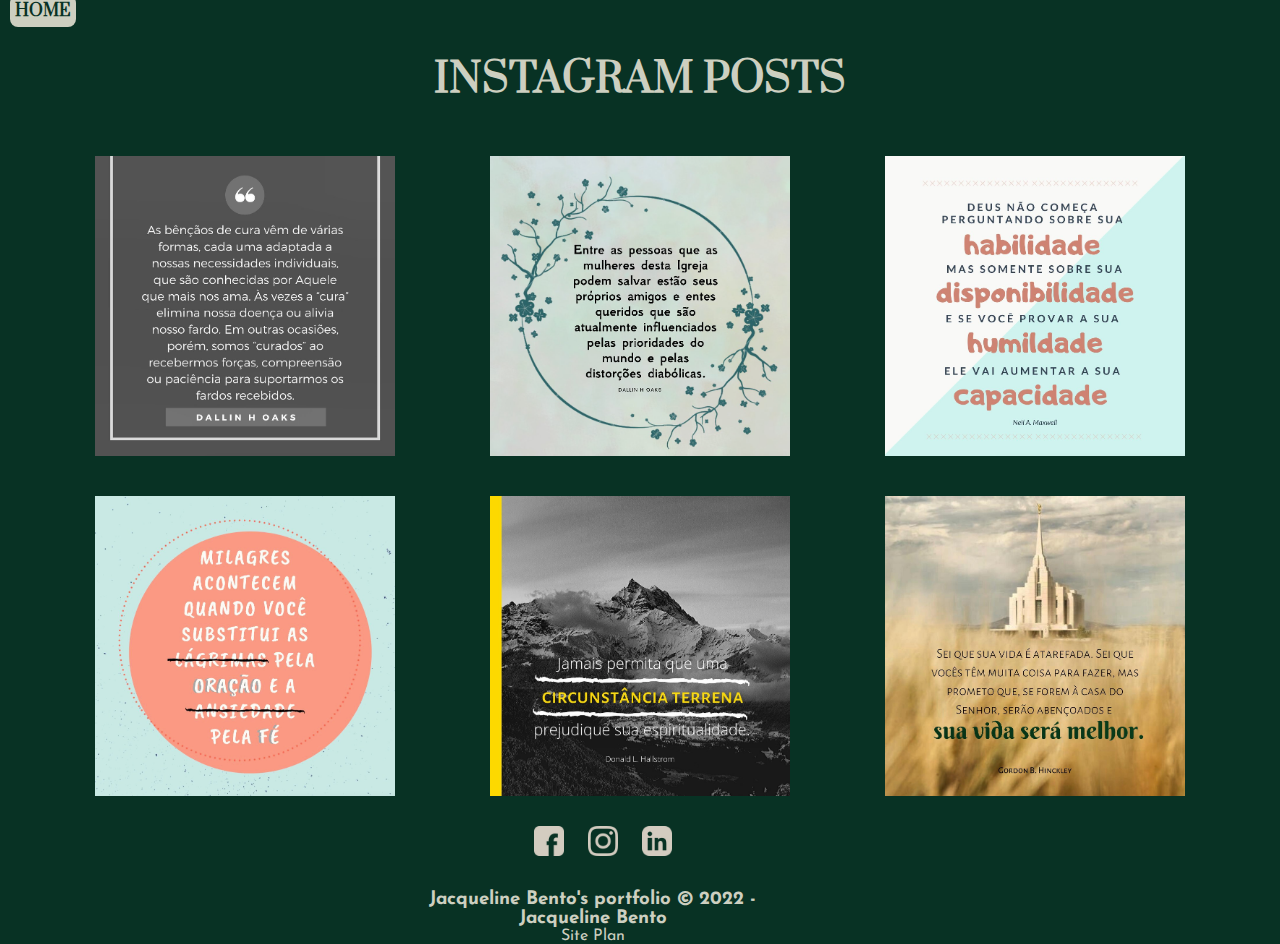
<file: personal_site/insta.html>
<!DOCTYPE html>
<html lang="en">
<head>
    <meta charset="UTF-8">
    <meta http-equiv="X-UA-Compatible" content="IE=edge">
    <meta name="viewport" content="width=device-width, initial-scale=1.0">
    <title>Jacqueline Bento - Instagram posts</title>
    <link rel="stylesheet" href="styles.css">
</head>
<body>
    <main>
    <a class='home-button' href="index.html">HOME</a>
    <h1 class="title">INSTAGRAM POSTS</h1>
    <div class="insta-grid">
    <img class="insta1" src="insta-images/1.png" alt="media 1">
    <img class="insta2" src="insta-images/2.png" alt="media 2">
    <img class="insta3" src="insta-images/3.png" alt="media 3">
    <img class="insta4" src="insta-images/4.png" alt="media 4">
    <img class="insta5" src="insta-images/5.png" alt="media 5">
    <img class="insta6" src="insta-images/6.png" alt="media 6">

    <div class="social-2">
        <a class="social-link" href="https://www.facebook.com/"><img class="icon" src="images/face_logo.png" alt="facebook"></a>
        <a class="social-link" href="www.instagram.com"><img class="icon" src="images/insta_logo.png" alt="instagram"></a>
        <a class="social-link" href="https://www.linkedin.com/in/jacquelinebento/?locale=en_US"><img class="icon" src="images/link_logo.png" alt="linkedin"></a>
      </div>
       
    <footer class="footer-2">
        <h3>Jacqueline Bento's portfolio &copy; 2022 - Jacqueline Bento</h3>
        <a class='site-plan' href="site-plan.html">Site Plan</a>
    </footer>

    </div>
    </main>



</body>

<style>

.insta-grid{
    display: grid;
    grid-template-columns: repeat(7, 1fr);
    grid-template-rows: 100px, 300px, 300px, 100px, 100px;
}

.title{
    font-family: 'Prata', serif;
    font-weight: bolder;
    font-size: 40px;
    color: #cdcfc0;
    grid-column: 3/5;
    grid-row: 1/2;
    margin-top: 30px;
    margin-bottom: 50px;
    text-align: center;
}  

.insta1{
    width: 300px;
    grid-column: 2/3;
    grid-row: 2/3;
}

.insta2{
    width: 300px;
    grid-column: 4/5;
    grid-row: 2/3;
}

.insta3{
    width: 300px;
    grid-column: 6/7;
    grid-row: 2/3;
}

.insta4{
    width: 300px;
    grid-column: 2/3;
    grid-row: 3/4;
    margin-top: 40px;
}

.insta5{
    width: 300px;
    grid-column: 4/5;
    grid-row: 3/4;
    margin-top: 40px;
}

.insta6{
    width: 300px;
    grid-column: 6/7;
    grid-row: 3/4;
    margin-top: 40px;
}

.social-2{
  display: inline;
  grid-row: 4/5;
  grid-column: 3/5;
  margin: 30px auto;
}

.icon{
  width: 30px;
  margin-left: 20px;
}

.footer-2{
  grid-row: 5/6;
  grid-column: 3/5;
}

.footer-2 h3{
  color: #cdcfc0;
  font-family: 'Josefin Sans', sans-serif;
  display: grid;
  text-align: center;
}


</style>

</html>
</file>
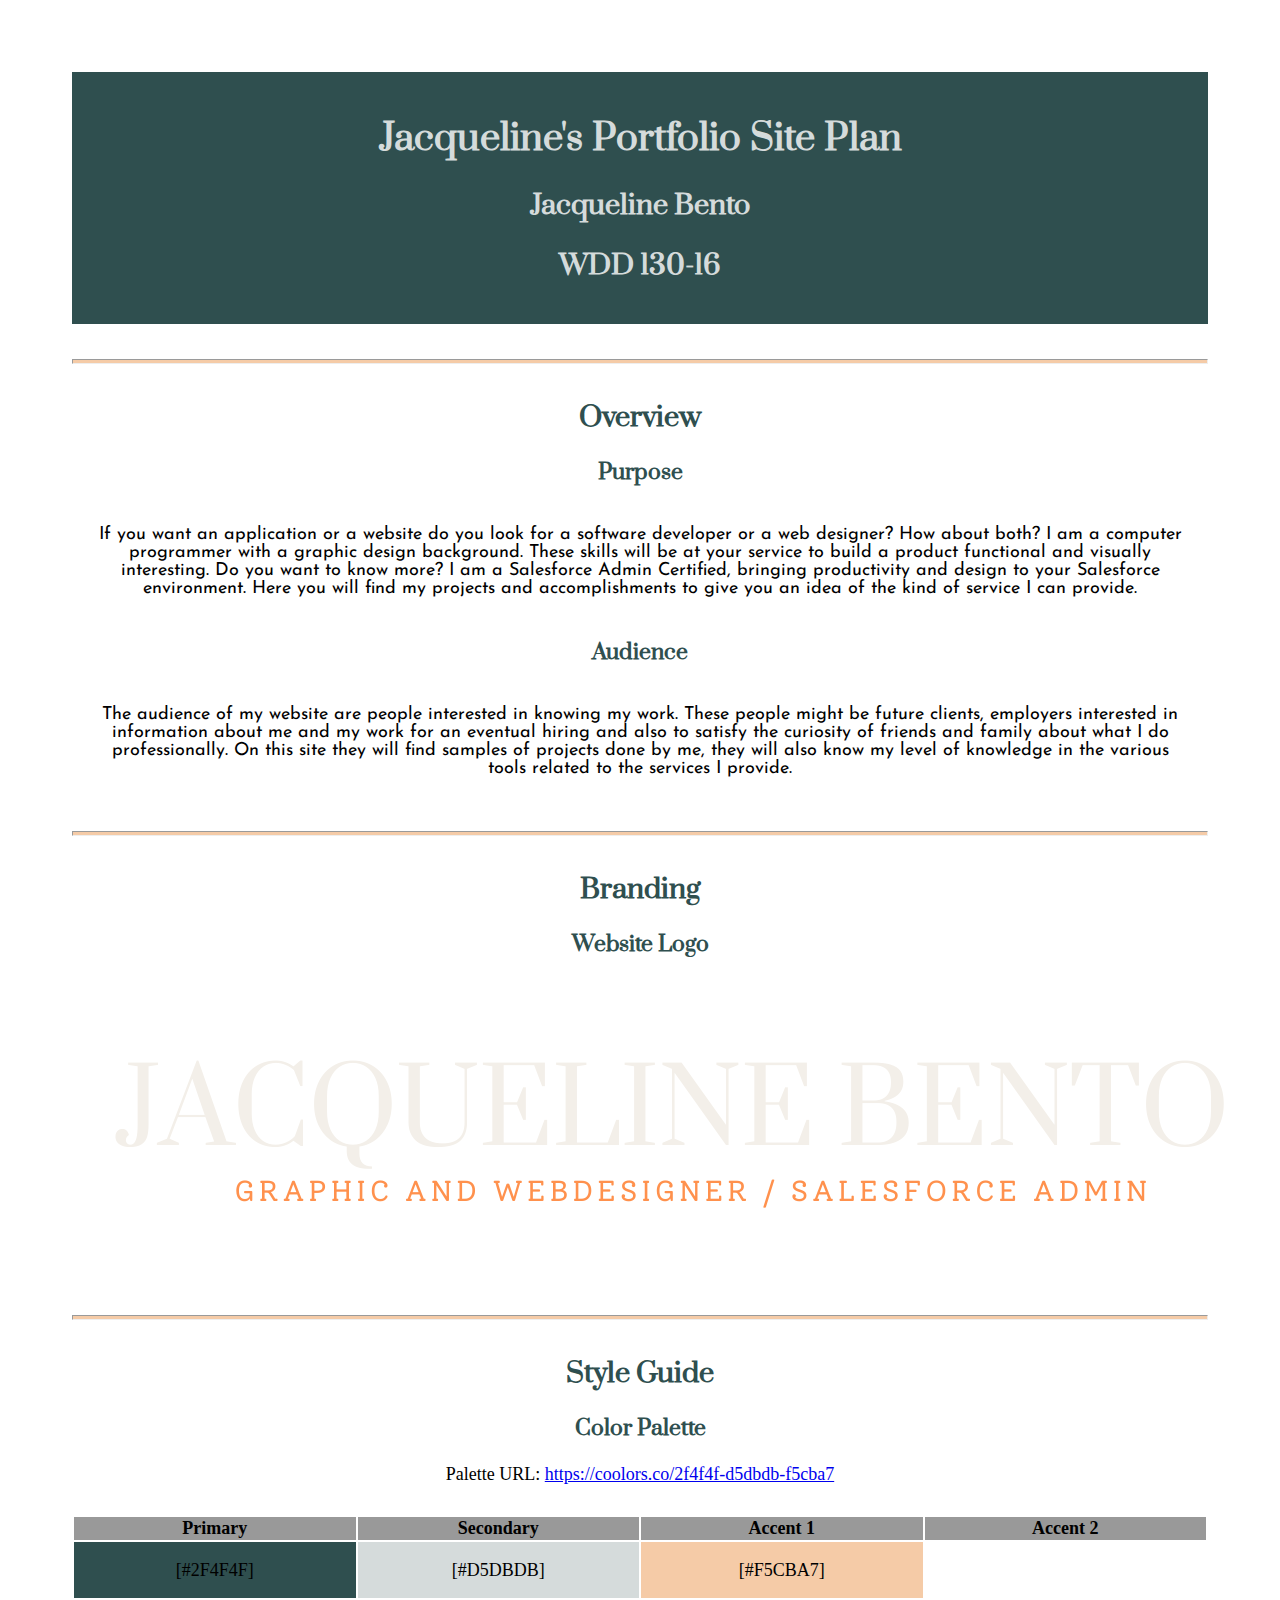
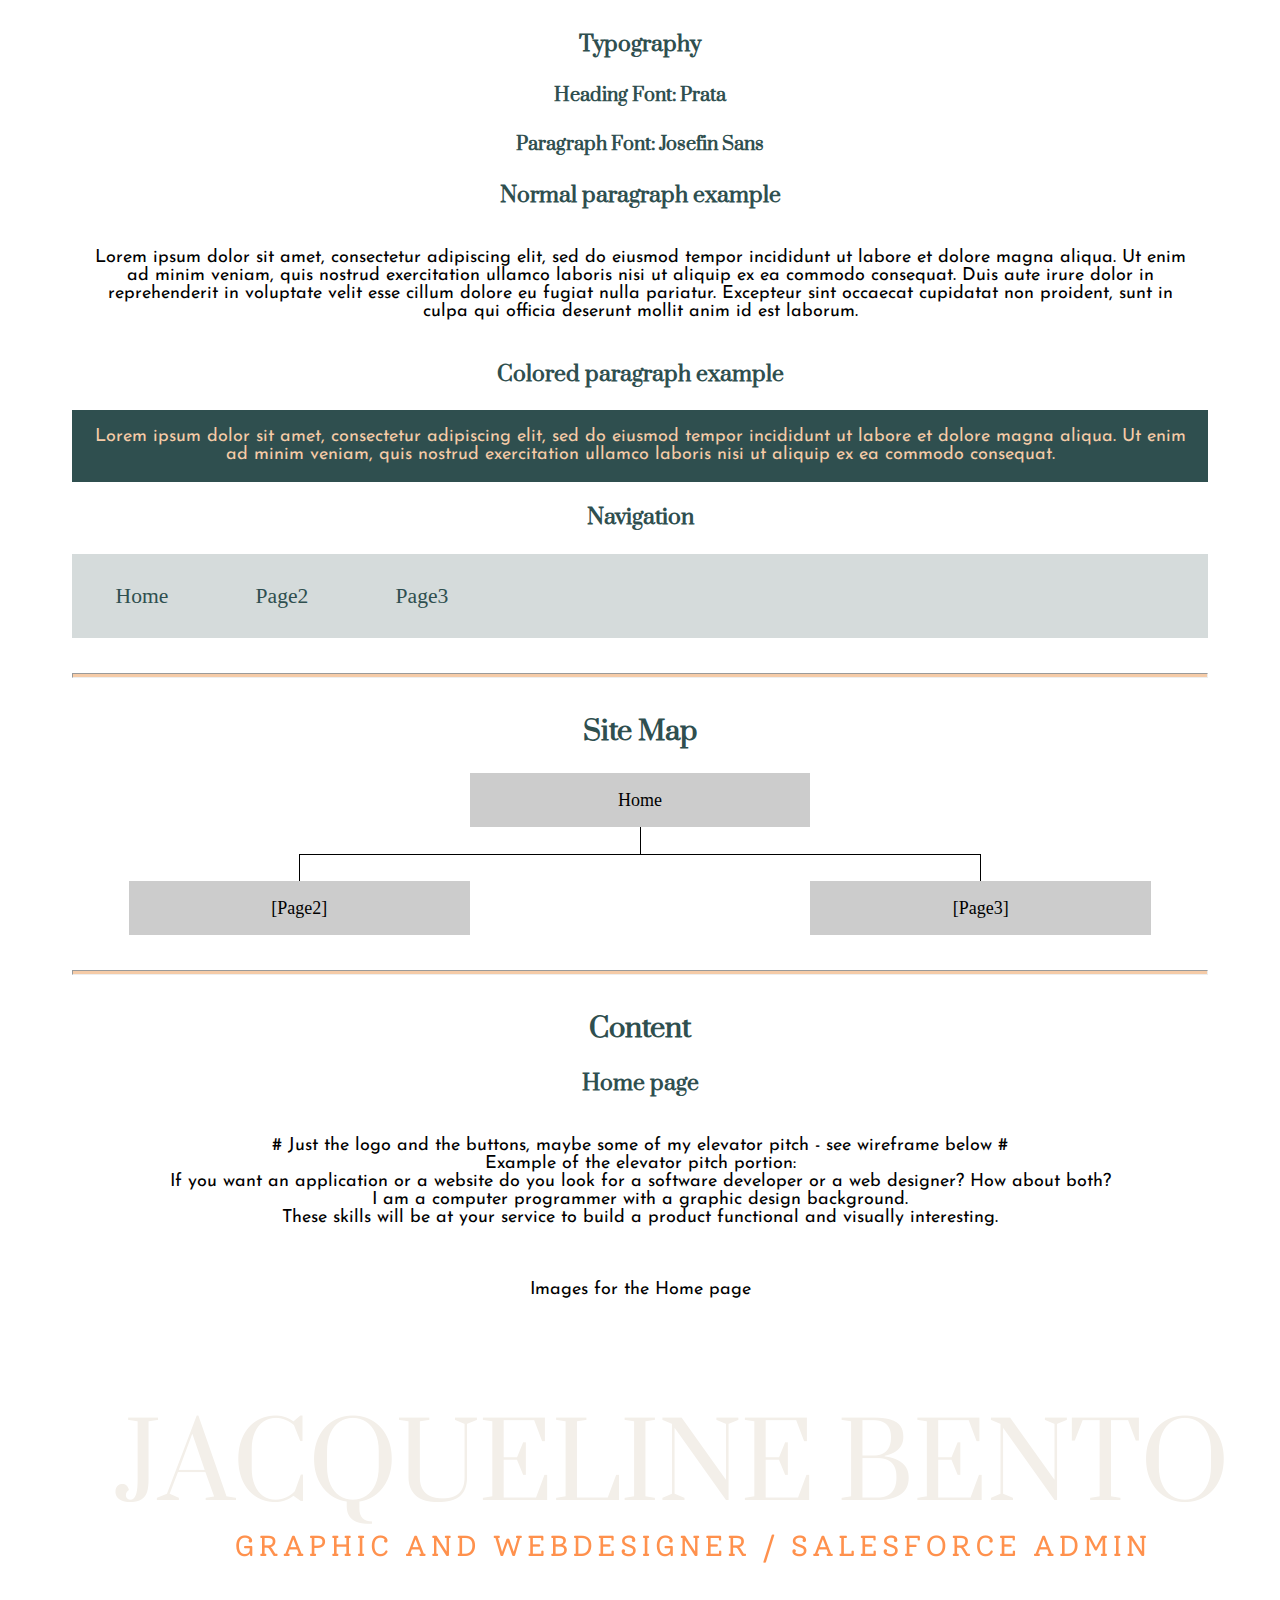
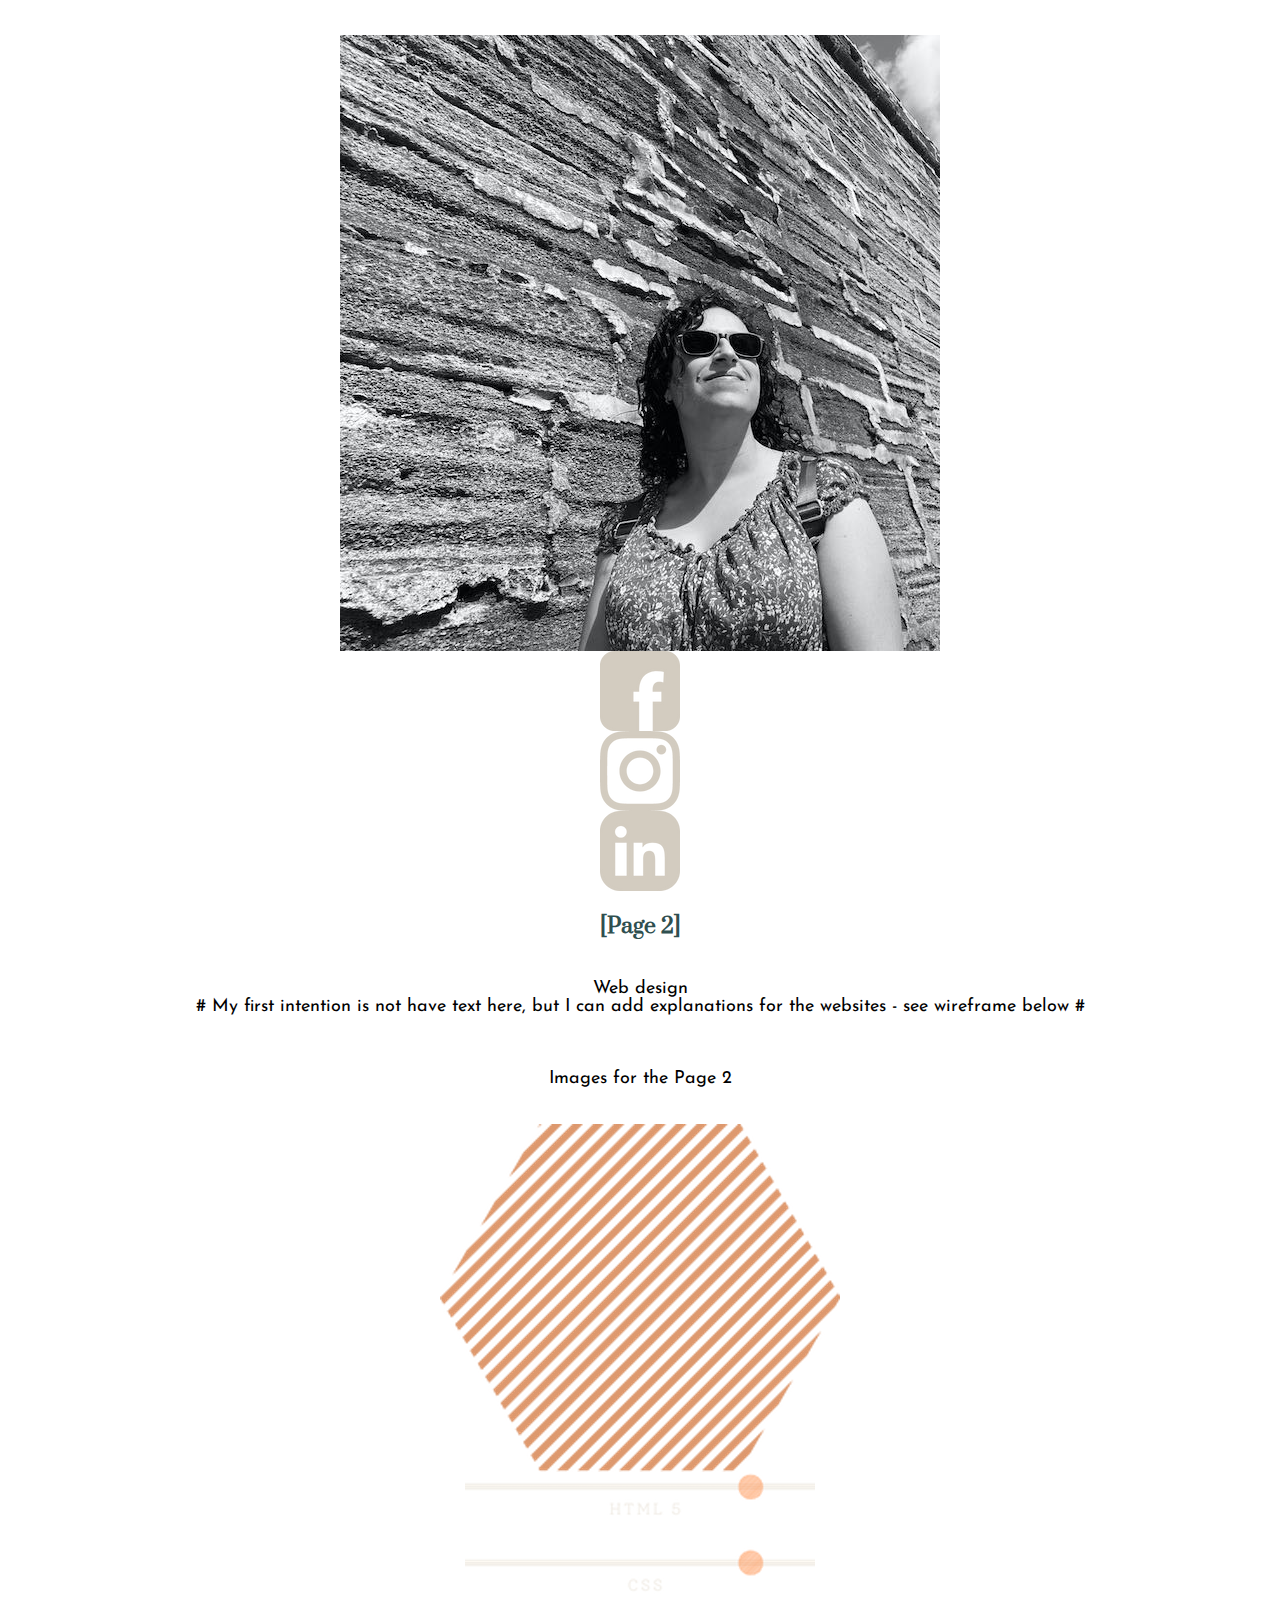
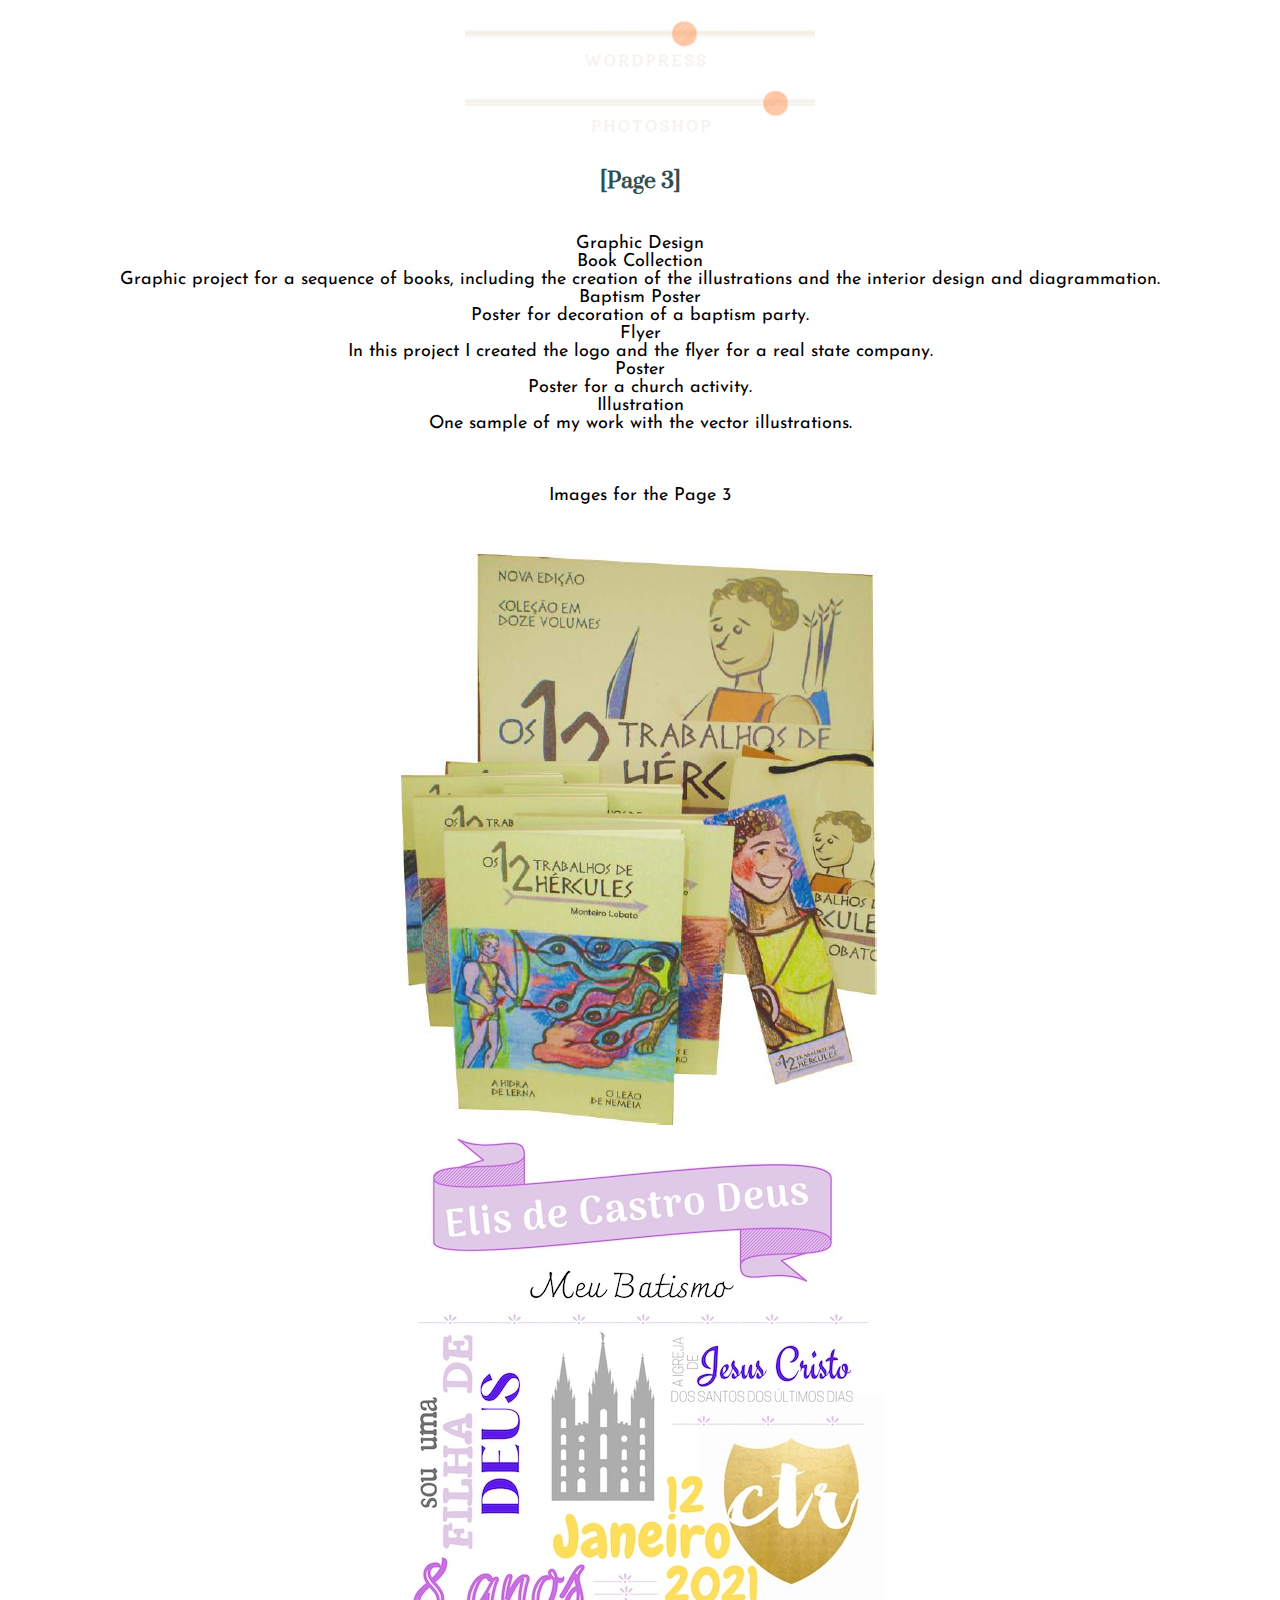
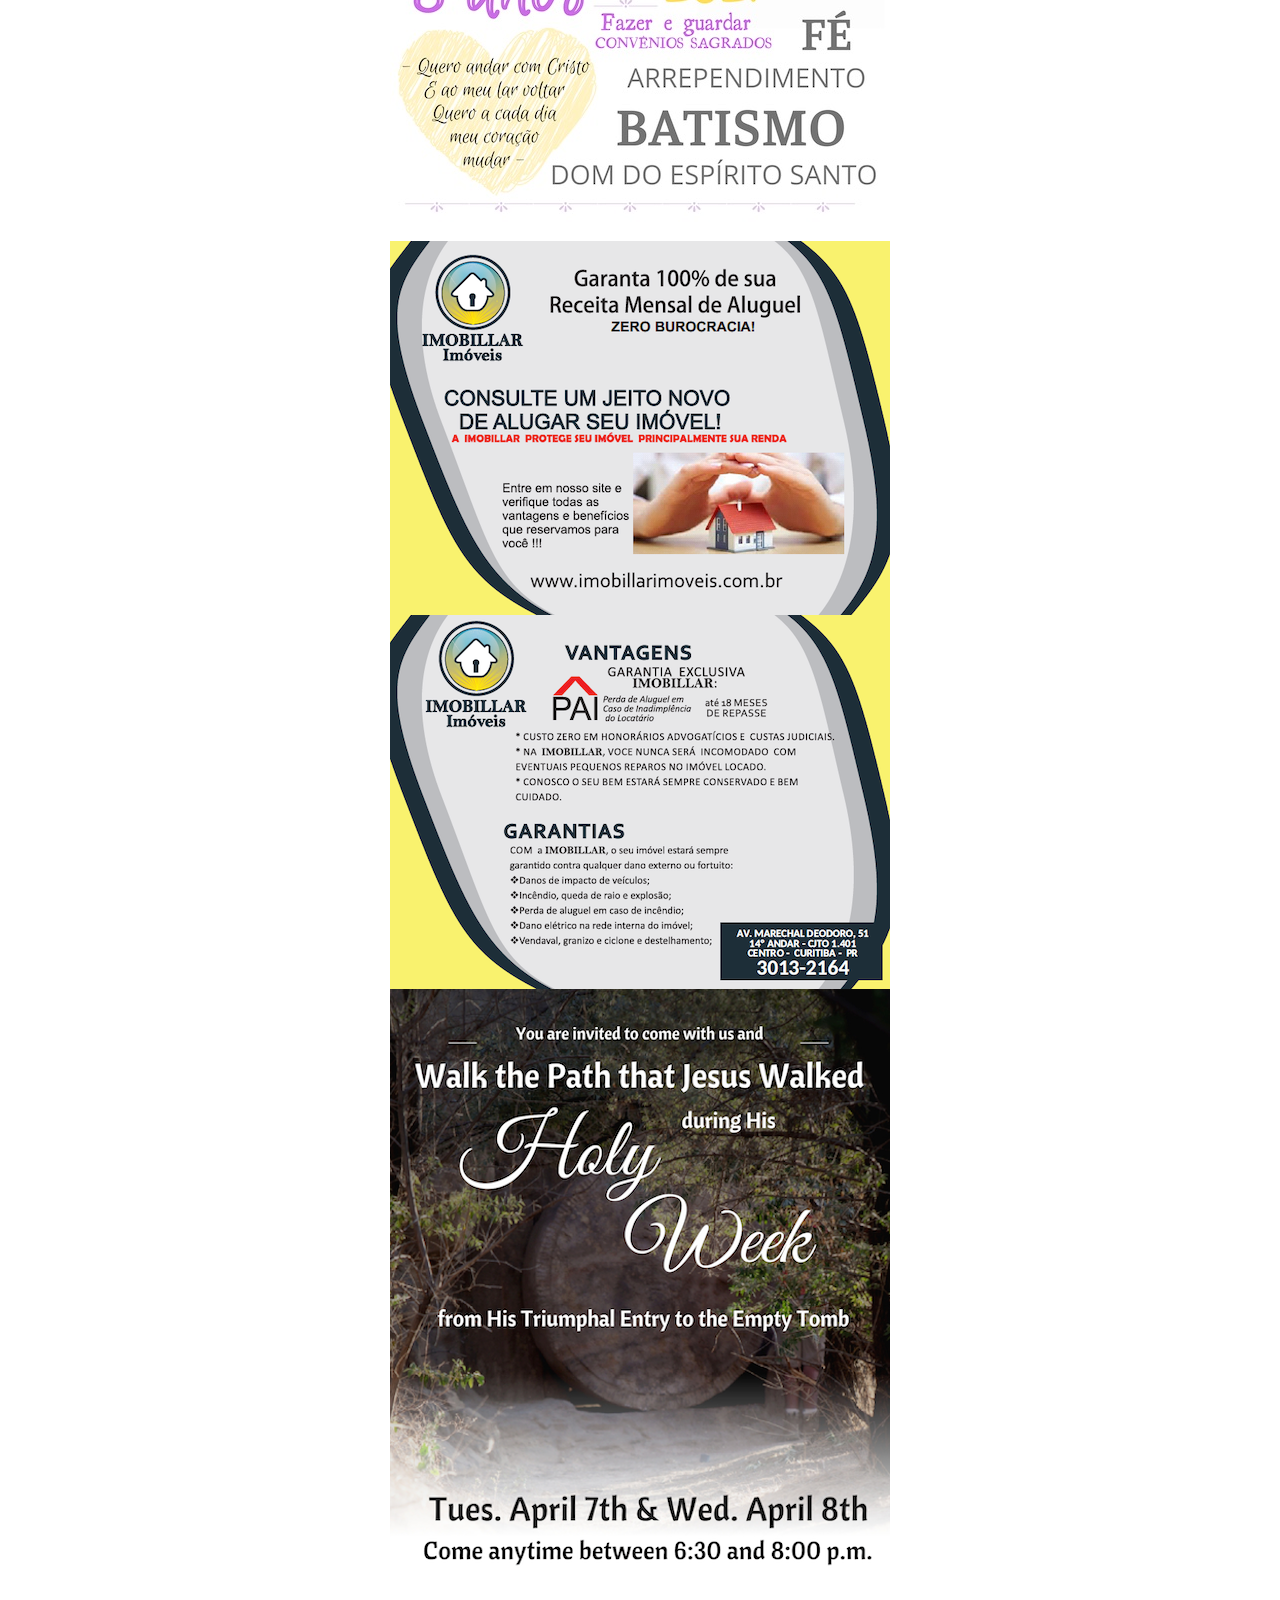
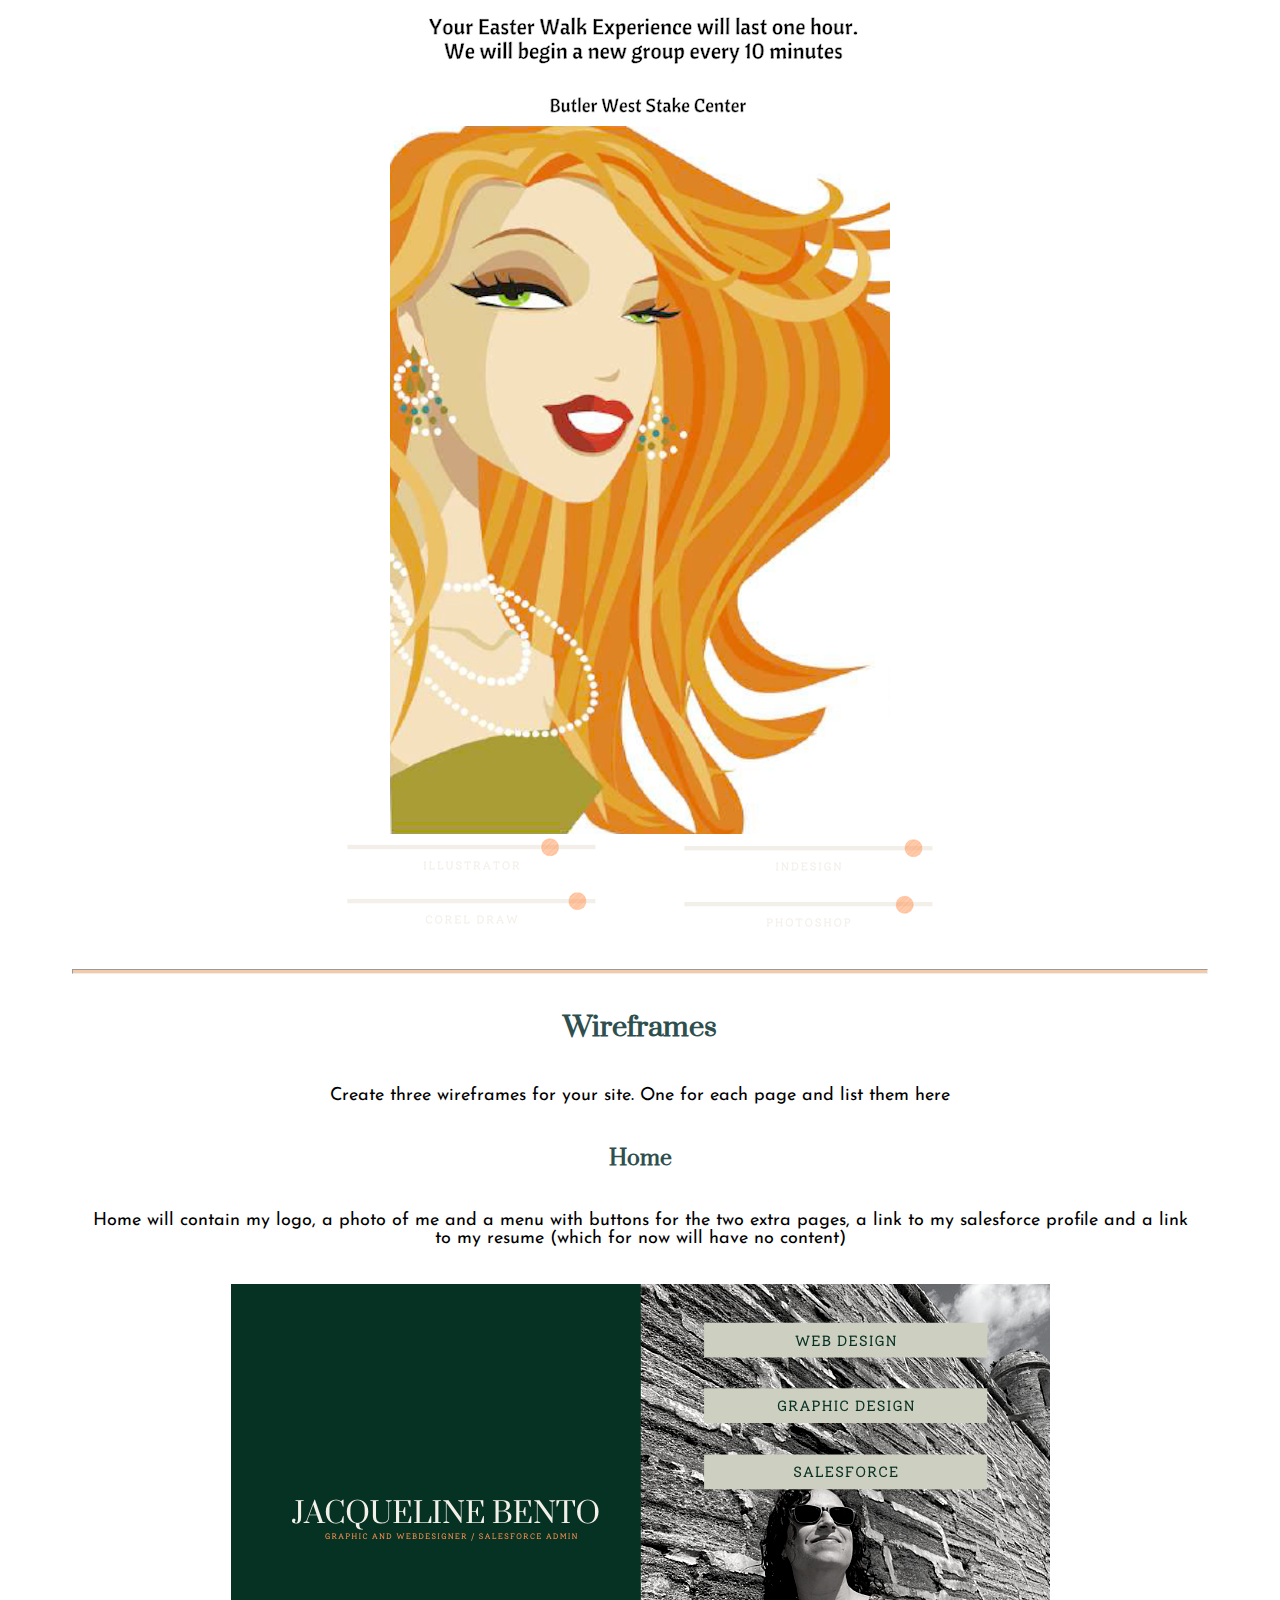
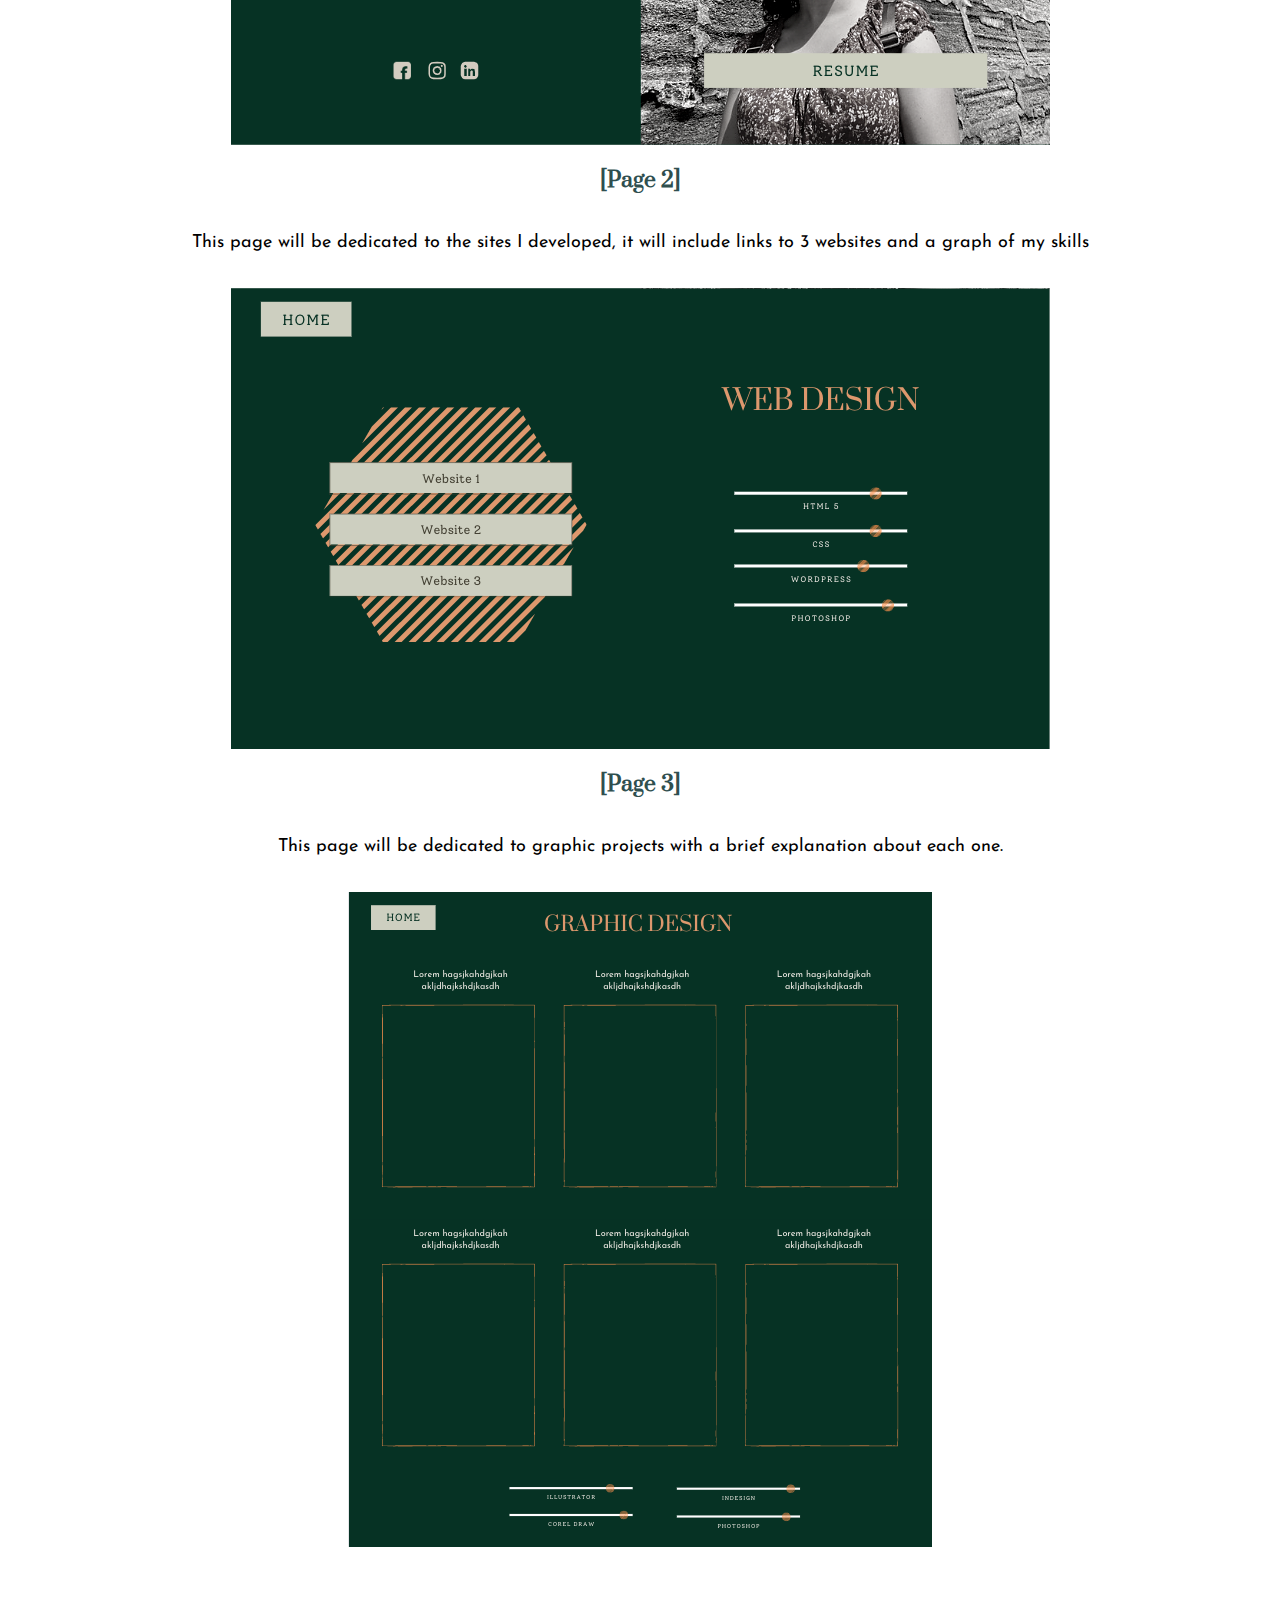
<file: personal_site/site-plan.html>
<!DOCTYPE html>
<html lang="en-us">
    
  <head>
    <meta charset="utf-8">
    <title>Site Plan</title>
    <link type="text/css" rel="stylesheet" href="site-plan.css">
  </head>

  <body>
    <header>
      <h1>Jacqueline's Portfolio Site Plan</h1>
      <h2>Jacqueline Bento</h2>
      <h2>WDD 130-16</h2>
      <!-- In the header above, add the name or your site, your name and class number. For example if you are in section 3 you would put WDD 130.03 -->
    </header>
    <main>

      <!-- ------------------------Steps 2-3------------------------------ -->
      <hr>
      <h2>Overview</h2>
      <h3>Purpose</h3>
      <p>If you want an application or a website do you look for a software developer or a web designer? How about both? I am a computer programmer with a graphic design background. These skills will be at your service to build a product functional and visually interesting. Do you want to know more? I am a Salesforce Admin Certified, bringing productivity and design to your Salesforce environment. Here you will find my projects and accomplishments to give you an idea of the kind of service I can provide.</p>  <!-- change this -->


      <h3>Audience</h3>
      <p>The audience of my website are people interested in knowing my work. These people might be future clients, employers interested in information about me and my work for an eventual hiring and also to satisfy the curiosity of friends and family about what I do professionally. On this site they will find samples of projects done by me, they will also know my level of knowledge in the various tools related to the services I provide.</p>  <!-- change this -->

      <hr>
      <h2>Branding</h2>
      <h3>Website Logo</h3>
      <!-- Replace this with some sort of logo for your site.  A logo can be as simple as the name of your site in a nice font :) -->
      <img src="logo_1.png" alt="Logo image">
      <hr>
      <h2>
        Style Guide
      </h2>

      <!-- ------------------------Steps 4-8------------------------------ -->

      <h3>
        Color Palette
      </h3>
      <!--  The colors you choose for a website are one of the most important decisions you will make. Follow the instructions on the activity in iLearn then return and replace the color codes below with the hex color codes (the 6 digit numbers that show at the bottom of each color) for the colors you have chosen below.  You should have at least 2 colors but do not have to fill in all 4 if you do not need them.  -->

      <!-- Copy and paste the URL to your finished palette below Make sure to paste it into both spots -->
      Palette URL: <a href="https://coolors.co/2f4f4f-d5dbdb-f5cba7" target="_blank">https://coolors.co/2f4f4f-d5dbdb-f5cba7</a>


      <table class="colors">
        <tr><th>Primary</th><th>Secondary</th><th>Accent 1</th><th>Accent 2</th></tr>
        <!-- Replace the numbers in the boxes below with your hex color codes. Then switch to the site-plan.css file and change your colors there as well. -->
        <tr><td class="primary">[#2F4F4F]</td><td class="secondary">[#D5DBDB]</td><td class="accent1">[#F5CBA7]</td><td class="accent2"></td></tr>
      </table>

      <!-- ------------------------Step 9------------------------------ -->

      <h3>
        Typography
      </h3>
      <!-- Choose a font for your paragraphs (body copy) and headlines. What font(s) have you chosen? Why did you choose what you did?  Make sure to review the list of web safe fonts at W3Schools.org as a starting point.  Think also about which of your colors above you might use for background and font colors. -->

      <h4>
        Heading Font: Prata  <!-- change this -->
      </h4>
      <h4>
        Paragraph Font: Josefin Sans  <!-- change this -->
      </h4>
      <h3>
        Normal paragraph example
      </h3>
      <p>
        Lorem ipsum dolor sit amet, consectetur adipiscing elit, sed do eiusmod tempor incididunt ut labore et dolore magna aliqua. Ut enim ad minim veniam, quis nostrud exercitation ullamco laboris nisi ut aliquip ex ea commodo consequat. Duis aute irure dolor in reprehenderit in voluptate velit esse cillum dolore eu fugiat nulla pariatur. Excepteur sint occaecat cupidatat non proident, sunt in culpa qui officia deserunt mollit anim id est laborum.
      </p>
      <h3>
        Colored paragraph example
      </h3>
      <p class="colored">
        Lorem ipsum dolor sit amet, consectetur adipiscing elit, sed do eiusmod tempor incididunt ut labore et dolore magna aliqua. Ut enim ad minim veniam, quis nostrud exercitation ullamco laboris nisi ut aliquip ex ea commodo consequat. 
      </p>

      <!-- ------------------------Step 10------------------------------ -->

      <h3>
        Navigation
      </h3>
      <!-- Think about how you want your navigation bar to look. In the site-plan.css file change the colors to your colors to get the look you desire. --> 
      <nav>
        <a href="#">Home</a>
        <a href="#">Page2</a>
        <a href="#">Page3</a>
      </nav>
      <hr>
      <h2>
        Site Map
      </h2>
      <div class="sitemap">
        <div class="sm-home">
          Home
        </div>
        <div class="sm-page2">
          [Page2] <!-- change this -->
        </div>
        <div class="sm-page3">
          [Page3]  <!-- change this -->
        </div>

        <div class="top">
          &nbsp;
        </div>
        <div class="left">
          &nbsp;
        </div>
        <div class="right">
          &nbsp;
        </div>

      </div>

      <!-- --------Content Section -------------- -->
      <hr>
      <h2>
        Content
      </h2>
      <h3>Home page</h3>
      <p>
        # Just the logo and the buttons, maybe some of my elevator pitch - see wireframe below # <br>
        Example of the elevator pitch portion: <br>
        If you want an application or a website do you look for a software developer or a web designer? How about both? <br>
        I am a computer programmer with a graphic design background. <br>
        These skills will be at your service to build a product functional and visually interesting.

      </p>
      <p>Images for the Home page</p>
        <img src="images/logo_1.png" alt="logo">
        <img src="images/me.jpeg" alt="my photo">
        <img src="images/face_logo.png" alt="facebook">
        <img src="images/insta_logo.png" alt="instagram">
        <img src="images/link_logo.png" alt="linkedIn">

      </ul>
      <h3>[Page 2]</h3>
      <p>
        Web design <br>
        # My first intention is not have text here, but I can add explanations for the websites - see wireframe below #
      </p>
      <p>Images for the Page 2</p>
        <img src="images/links_background.png" alt="links background">
        <img src="images/web_graphic.png" alt="web skills">

      </ul>
      <h3>[Page 3]</h3>
      <p>
        Graphic Design<br>
        Book Collection<br>
        Graphic project for a sequence of books, including the creation of the illustrations and the interior design and diagrammation.<br>
        Baptism Poster<br>
        Poster for decoration of a baptism party.<br>
        Flyer<br>
        In this project I created the logo and the flyer for a real state company.<br>
        Poster<br>
        Poster for a church activity.<br>
        Illustration<br>
        One sample of my work with the vector illustrations.

      </p>
      <p>Images for the Page 3</p>
        <img src="images/book_colection.png" alt="book collection">
        <img src="images/elis_graphic_large.png" alt="poster baptism">
        <img src="images/flyer_imob1.png" alt="real state flyer">
        <img src="images/flyer_imob2.png" alt="real state flyer">
        <img src="images/flyer_large.png" alt="poster church activity">
        <img src="images/illustration.png" alt="vector illustration">
        <img src="images/graphic_skills.png" alt="graphic design skills">
        
      </ul>
      <hr>
      <h2>
        Wireframes
      </h2>
      <p>
        Create three wireframes for your site. One for each page and list them here</p>

      <h3>Home</h3>
      <p>         
        Home will contain my logo, a photo of me and a menu with buttons for the two extra pages, a link to my salesforce profile and a link to my resume (which for now will have no content)
      </p>
      <img src="images/home_wireframe.png" alt="home page wireframe">

      <h3>[Page 2]</h3>
      <p>         
        This page will be dedicated to the sites I developed, it will include links to 3 websites and a graph of my skills
      </p>
      <img src="images/web_wireframe.png" alt="page 2 wireframe">

      <h3>[Page 3]</h3>
      <p>         
        This page will be dedicated to graphic projects with a brief explanation about each one.
      </p>
      <img src="images/graphic_wireframe.png" alt="page 3 wireframe">
    </main>
  </body>

</html>
</file>
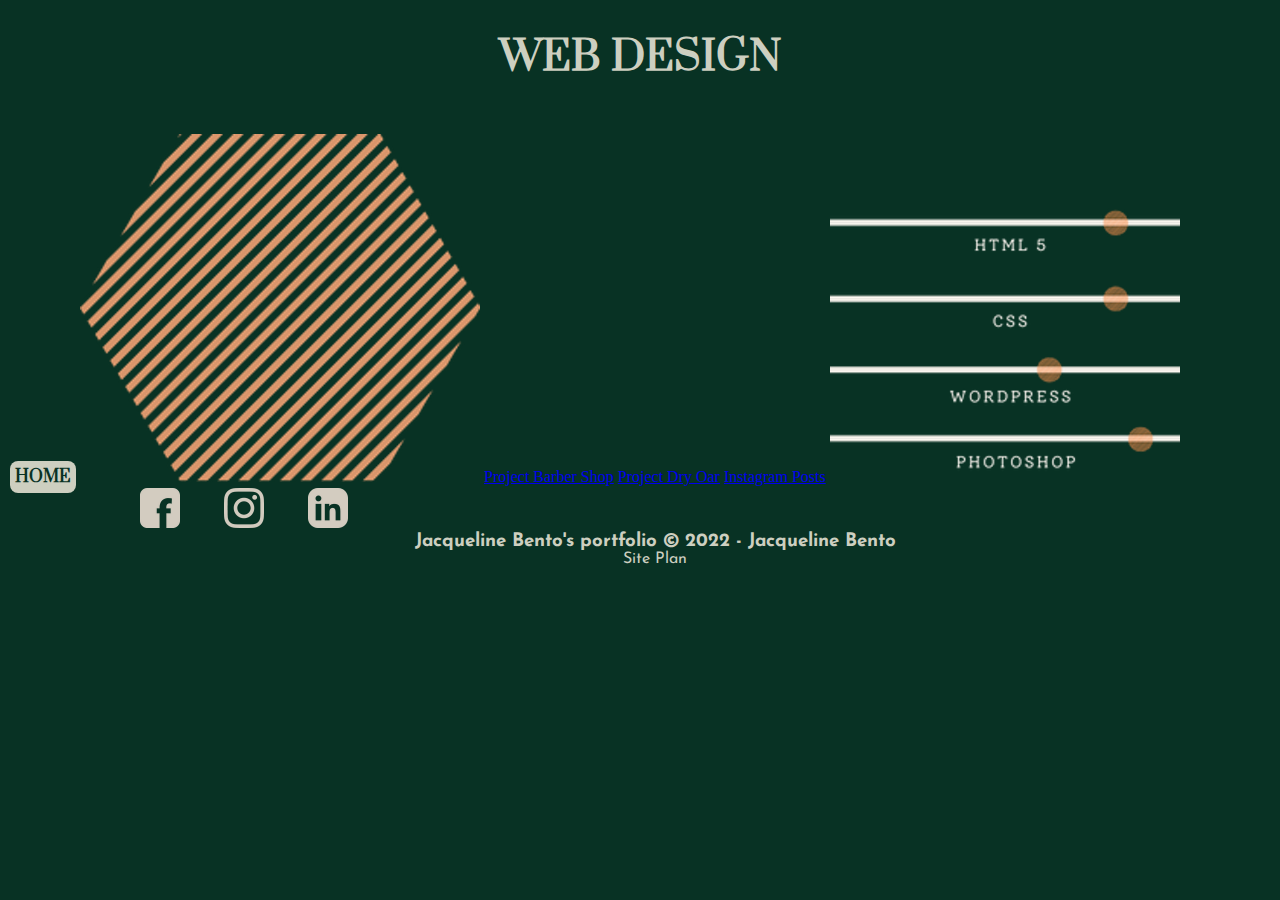
<file: personal_site/webdesign.html>
<!DOCTYPE html>
<html lang="en">
<head>
    <meta charset="UTF-8">
    <meta http-equiv="X-UA-Compatible" content="IE=edge">
    <meta name="viewport" content="width=device-width, initial-scale=1.0">
    <title>Jacqueline Bento - WebDesign</title>
    <link rel="stylesheet" href="styles.css">
</head>

<body>
    <h1 class="title">WEB DESIGN</h1>
    <a class='home-button' href="index.html">HOME</a>
    <img src="images/links_background.png" alt="Links background">
    <a class='proj-barb' href="projeto_site/index.html" target="_blank">Project Barber Shop</a>
    <!-- Site built on Alura, first introductory course to HTML5 and CSS3. We work with forms, 
        tables, positioning, lists and navigation. We used advanced CSS selectors and covered 
        Viewport and responsive design with media query. -->
    <a class='proj-dry' href="https://jacquebento.github.io/wdd130/wwr/index.html" target="_blank">Project Dry Oar</a>
    <a class='insta-posts' href="insta.html" target="_blank">Instagram Posts</a>
    <img src="images/web_graphic.png" alt="Web Design Skills">

    <div class="social">
        <a class="social-link" href="https://www.facebook.com/"><img src="images/face_logo.png" alt="facebook"></a>
        <a class="social-link" href="www.instagram.com"><img src="images/insta_logo.png" alt="instagram"></a>
        <a class="social-link" href="https://www.linkedin.com/in/jacquelinebento/?locale=en_US"><img src="images/link_logo.png" alt="linkedin"></a>
    </div>
    
    <footer class="footer">
        <h3>Jacqueline Bento's portfolio &copy; 2022 - Jacqueline Bento</h3>
        <a class='site-plan' href="site-plan.html">Site Plan</a>
    </footer>
</body>
</html>
</file>
<file: personal_site/styles.css>
@import url('https://fonts.googleapis.com/css2?family=Josefin+Sans:wght@200&family=Prata&display=swap');

*{
  background-color: #083224;
  margin: 0;
}

.home-grid{
  display: grid;
  grid-template-columns: repeat(10, 1fr);
  grid-template-rows: repeat(20, 1fr);
}

.me{
  grid-column: 6/11;
  grid-row: 1/13;
  width: 100%;
}

.logo{
  grid-column: 2/5;
  grid-row: 5/7;
  width: 100%;
}

.web-design{
  display: grid;
  font-family: 'Prata', serif;
  font-weight: bolder;
  font-size: larger;
  background-color: #cdcfc0;
  text-align: center;
  grid-column: 7/10;
  grid-row: 1/2;
  align-items: center;
  margin-top: 20px;
  color: #083224;
  text-decoration: none;
}

.graphic-design{
  display: grid;
  font-family: 'Prata', serif;
  align-items: center;
  font-weight: bolder;
  font-size: larger;
  background-color: #cdcfc0;
  text-align: center;
  grid-column: 7/10;
  grid-row: 3/4;
  margin-top: 20px;
  color: #083224;
  text-decoration: none;
}

.salesforce{
  display: grid;
  font-family: 'Prata', serif;
  align-items: center;
  font-weight: bolder;
  font-size: larger;
  background-color: #cdcfc0;
  text-align: center;
  grid-column: 7/10;
  grid-row: 5/6;
  margin-top: 20px;
  color: #083224;
  text-decoration: none;
}

.contact{
  display: grid;
  font-family: 'Prata', serif;
  align-items: center;
  font-weight: bolder;
  font-size: larger;
  background-color: #cdcfc0;
  text-align: center;
  grid-column: 7/10;
  grid-row: 10/11;
  margin-top: 20px;
  color: #083224;
  text-decoration: none;
}
/* , .graphic-design, .salesforce, .contact */
.web-design:hover{
    background-color: white;
}

.graphic-design:hover{
  background-color: white;
}

.salesforce:hover{
  background-color: white;
}

.contact:hover{
  background-color: white;
}

.social{
  display: inline;
  grid-column: 2/5;
  grid-row: 10/11;
  margin-left: 100px;
}

.social-link{
  transition: transform .5s;
}

.social-link :hover{
  transform: scale(1.2);
}

.social img{
  width: 40px;
  margin-left: 40px;
}

.footer{
  grid-column: 2/5;
  grid-row: 12/13;
  margin-left: 30px;
}

.footer h3{
  color: #cdcfc0;
  font-family: 'Josefin Sans', sans-serif;
  display: grid;
  text-align: center;
}

.site-plan{
  display: grid;
  color: #cdcfc0;
  font-family: 'Josefin Sans', sans-serif;
  text-align: center;
  text-decoration: none;
}

.site-plan:hover{color:white;}

.title{
  font-family: 'Prata', serif;
  /* font-weight: bolder; */
  font-size: 40px;
  color: #cdcfc0;
  margin-top: 30px;
  margin-bottom: 50px;
  text-align: center;
}  

.contact-grid{
  display: grid;
  grid-template-rows: 20px 50px 150px 50px 20px;
}

.home-button{
  grid-row: 1/2;
  width: 150px;
  font-family: 'Prata', serif;
  padding: 5px;
  border-radius: 0.5em;
  margin-left: 10px;
  margin-top: 10px;
  align-items: center;
  font-weight: bolder;
  background-color: #cdcfc0;
  text-align: center;
  color: #083224;
  text-decoration: none;
}

.home-button:hover{
  background-color: white;
}

.logo-2{
  margin: 50px auto;
  width: 30%;
  grid-row: 2/3;
}


form {
  /* Center the form on the page */
  margin: 50px auto;
  width: 400px;
  grid-row: 3/4;
  /* Form outline */
  padding: 1em;
  border: 3px solid #CCC;
  border-radius: 1em;
  background-color: #cdcfc0;
}

ul {
  list-style: none;
  padding: 0;
  margin: 0;
  background-color: #cdcfc0;
}

form li + li {
  margin-top: 1em;
  background-color: #cdcfc0;
}

label {
  /* Uniform size & alignment */
  display: inline-block;
  width: 90px;
  text-align: right;
  background-color: #cdcfc0;
}

input,
textarea {
  /* To make sure that all text fields have the same font settings
     By default, textareas have a monospace font */
  font: 1em sans-serif;
  background-color: #cdcfc0;

  /* Uniform text field size */
  width: 300px;
  box-sizing: border-box;

  /* Match form field borders */
  border: 1px solid #999;
}

input:focus,
textarea:focus {
  /* Additional highlight for focused elements */
  /* border-color: #000; */
  background-color: #cdcfc0;
}

textarea {
  /* Align multiline text fields with their labels */
  vertical-align: top;

  /* Provide space to type some text */
  height: 5em;
}

.button {
  /* Align buttons with the text fields */
  padding-left: 90px; /* same size as the label elements */
  background-color: #cdcfc0;
}

button {
  /* This extra margin represent roughly the same space as the space
     between the labels and their text fields */
  margin-left: .5em;
  background-color: #cdcfc0;
}

.social-2{
  display: inline;
  grid-row: 4/5;
  margin: 30px auto;
}

.icon{
  width: 30px;
  margin-left: 20px;
}

.footer-2{
  grid-row: 5/6;
}

.footer-2 h3{
  color: #cdcfc0;
  font-family: 'Josefin Sans', sans-serif;
  display: grid;
  text-align: center;
}
</file>
<file: projeto_site/style.css>
body {
    font-family: 'Montserrat', sans-serif;
}


header {
	background: #BBBBBB;
	padding: 20px 0;
}

.caixa {
	position: relative;
	width: 940px;
	margin: 0 auto;
}

nav {
	position: absolute;
	top: 110px;
	right: 0;
}

nav li {
	display: inline;
	margin: 0 0 0 15px;
}

nav a {
	text-transform: uppercase;
	color: #000000;
	font-weight: bold;
	font-size: 22px;
	text-decoration: none;
}

nav a:hover {
	color: #C78C19;
	text-decoration: underline;
}

.produtos {
	width: 940px;
	margin: 0 auto;
	padding: 50px 0;
}

.produtos li {
	display: inline-block;
	text-align: center;
	width: 30%;
	vertical-align: top;
	margin: 0 1.5%;
	padding: 30px 20px;
	box-sizing: border-box;
	border: 2px solid #000000;
	border-radius: 10px;
}

.produtos li:hover {
	border-color: #C78C19;
}

.produtos li:active {
	border-color: #088C19;	
}

.produtos li:hover h2 {
	font-size: 34px;
}

.produtos h2 {
	font-size: 30px;
	font-weight: bold;
}

.produto-descricao {
	font-size: 18px;
}

.produto-preco {
	font-size: 22px;
	font-weight: bold;
	margin-top: 10px;
}

footer{
	text-align: center;
	background-color: #000000;
	padding: 20px 0;

}

footer p{
	color: white;
}

form{
	margin: 40px 0;
}

form label, form p {
	display: block;
	font-size: 20px;
	margin: 0 0 10px;
}

.input-padrao {
	display: block;
	margin: 0 0 20px;
	padding: 10px 25px;
	width: 50%;
}

.checkbox{
	margin: 20px;
}

.enviar{
	width: 40%;
	padding: 15px 0;
	background: orange;
	color: white;
	font-weight: bold;
	font-size: 18px;
	border: none;
	border-radius: 5px;
	transition: 1s all;
	cursor: pointer;
}

.enviar:hover {
	background: darkorange;
	transform: scale(1.2);
}

table {
	margin: 20px 0 40px 0;
}

thead {
	background: gray;
	color: white;
	font-weight: bold;
}

td,th {
	border: 1px solid black;
	padding: 15px 8px;

}

/* css da página inicial */

.banner {
	width: 100%;
}

.titulo{
	text-align: center;
	font-size: 2em;
	margin: 0 0 1em;
	clear: left;
}

.principal {
    padding: 3em 0;
    background: #FEFEFE;
    width: 940px;
	margin: 0 auto;
} 
.principal p{
	margin: 0 0 1em;
}

.main{
	display: block;
}

.principal strong{
	font-weight: bold;
}

.principal em{
	font-style: italic;
}

.utensilios{
	width: 120px;
	float: left;
	margin: 0 20px 20px 0;
}

.mapa {
	padding: 3em 0;
	width: 940px;
	margin: 0 auto;
}

.mapa p {
    margin: 0 0 2em;
    text-align: center;
}

.beneficios { 
    padding: 3em 0;
    /* background: #888888; */
}

.conteudo-beneficios {
    width: 640px;
    margin: 0 auto;
}

.lista-beneficios {
    width: 40%;
    display: inline-block;
    vertical-align: top;
}

.itens {
    line-height: 1.5;
}

.itens first-child {
    font-weight: bold;
}

.imagembeneficios{
	width: 60%;
}



.video {
    width: 560px;
    margin: 2em auto;
}
</file>
<file: wwr/styles/style.css>
#content{
    max-width: 1600px;
    margin: 0 auto;
}

nav a {
    text-align: center;
    color: navy;
    text-decoration: none;
}

#hero-msg h1, #hero-msg h4 {
    text-align: center;
}

.button-box{
    text-align: center;
}

main section{
    text-align: center;
}

#background {
    height: 725px;
    color: aqua;
}

body{
    background-color: whitesmoke;
}

header{
    background-color: #59C3C3;
}

nav a:hover{
    background-color: white;
    color: black;
}

.book, .join{
    background-color: #59C3C3;
    text-decoration: none;

}

.book:hover, .join:hover{
    background-color: aquamarine;
}

.msg{
    background-color: #59C3C3;
}

footer{
    background-color: whitesmoke;
}

footer a:hover{
    color: blueviolet;
}

footer a {
    text-decoration: none;
}

.logo{
    width: 80px;
}

.icon{
    width: 80px;
}

#hero-img{
    width: 100%;
}

footer h3 a:hover{
    text-decoration: underline;
}
</file>
<file: positionstyles.css>
/* CSS - Name: "positionstyles.css" */
/* Activity 1 styles */
.content1 {
    /* This is the parent of the activity 1 boxes. */
    display: grid;
    grid-template-columns: 1fr 1fr;
    justify-items: center;
    grid-gap: 20px;
  }
  .red1 { 
    width: 100%; 
    height: 100px; 
    background-color: red;
    grid-column: 1/3; 
  } 
  .green1 {
    width: 200px; 
    height: 200px; 
    background-color: green; 
  } 
  .yellow1 {
    width: 200px; 
    height: 200px; 
    background-color: gold;  
  } 
  .blue1 {
    width: 100%; 
    height: 100px; 
    background-color: blue; 
    grid-column: 1/3;
  } 
  /* Activity 2 styles */ 
  .content2 {
    /* This is the parent of the activity 2 boxes. */
    display: grid;
    grid-template-columns:  50px 50px 50px 50px 50px;
    grid-template-rows: 50px 50px 50px 50px 50px;
  }
  .red2 {
    width: 100px; 
    height: 100px; 
    background-color: red; 
  } 
  .green2 { 
    width: 100px; 
    height: 100px; 
    background-color: green; 
    grid-column: 2;
    grid-row: 2;
  } 
  .yellow2 {
    width: 100px; 
    height: 100px; 
    background-color: gold; 
    grid-column: 3;
    grid-row: 3;
  } 
  .blue2 {
    width: 100px; 
    height: 100px; 
    background-color: blue; 
    grid-column: 4;
    grid-row: 4;
  } 
  /* Activity 3 styles */ 
  .content3 {
    /* This is the parent of the activity 3 boxes. */
    display: grid;
    grid-template-columns: 1fr 1fr;
    grid-template-rows: 50px 200px 50px;
    grid-column-gap: 60px;
  }
  .red3 {
    width: 100%; 
    height: 50px; 
    background-color: red; 
    grid-column: 1/3;
  } 
  .green3 {
    width: 100%; 
    height: 100%; 
    background-color: green;
    grid-row: 2;
    grid-column: 1;
  } 
  .yellow3 {
    width: 100%; 
    height: 100%; 
    background-color: gold; 
    grid-row: 2;
    grid-column: 2/3;
  } 
  .blue3 {
    width: 100%;
    height: 50px; 
    background-color: blue; 
    grid-row: 3;
    grid-column: 1/3;
  } 
  /* Activity 4 styles */ 
  .content4 {
    /* This is the parent of the activity 4 boxes. */
    height: 400px;
    display: grid;
    grid-template-columns: 1fr 1fr;
    grid-template-rows: 1fr 1fr 1fr;
  }
  .red4 {
    width: 50%; 
    height: 400px; 
    background-color: red; 
    grid-column: 1/3;
    grid-row: 1/4;
  } 
  .green4 {
    width: 100%; 
    height: 100%; 
    background-color: green; 
    grid-column: 2/3;
    grid-row: 1/2;
  } 
  .yellow4 {
    width: 100%; 
    height: 100%; 
    background-color: gold; 
    grid-column: 2/3;
    grid-row: 2/3;
  } 
  .blue4 {
    width: 100%; 
    height: 100%; 
    background-color: blue; 
    grid-column: 2/3;
    grid-row: 3/4;
  } 
  /* Activity 5 styles */ 
  .content5 {
    /* This is the parent of the activity 5 boxes. */
    height: 400px;
  }
  .red5 { 
    width: 100%; 
    height: 100px; 
    background-color: red; 
  } 

  .green5 { 
    width: 200px; 
    height: 200px; 
    background-color: green; 
    float: left;
    
  } 

  .yellow5 {
    width: 100%; 
    height: 290px; 
    background-color: gold; 
  } 

  .blue5 {
    width: 100%; 
    height: 100px; 
    background-color: blue; 
  } 

  /* Activity 6 styles */ 
  .content6 {
    /* This is the parent of the activity 6 boxes. */
    display: grid;
    grid-template-columns: repeat(6, 100px);
    grid-template-rows: repeat(6, 100px);
  }
  .red6 {
    width: 100%; 
    height: 100%; 
    background-color: red; 
    grid-column: 1/5;
    grid-row: 1/3;
    z-index: 1;
  } 
  .green6 {
    width: 100%; 
    height: 100%; 
    background-color: green; 
    grid-column: 1/3;
    grid-row: 5/7;
    z-index: 3;
    
  } 
  .yellow6 {
    width: 100%; 
    height: 100%; 
    background-color: gold; 
    grid-column: 5/7;
    grid-row: 3/7;
    z-index: 3;
    
  } 

  .blue6 {
    width: 100%; 
    height: 400px; 
    background-color: blue; 
    grid-column: 2/6;
    grid-row: 2/6;
    z-index: 2;
  } 
  
  
  /* Do not make any changes below here */
  .activity {
    width: 70%; 
    margin: 20px auto; 
    font-family: Arial, sans-serif; 
    border: 1px solid black; 
    padding: 10px; 
    clear:both; 
    overflow: auto;
  } 
  
  .hint {
    border: 1px solid grey;
    background: #e0e0e0;
    padding: .5em;
    position: relative;
    margin: 1em 0;
  }
  .hint h3 {
    margin: 0;
  }
  .hint:hover {
    background: #d0d0d0;
  }
  .hint > div {
    display: none;
  }
  
  .hint input[type=checkbox] {
    position: absolute;
    width: 100%;
    height: 100%;
    opacity: 0;
    z-index: 1;
    cursor: pointer;
  }
  
  .hint input[type=checkbox]:checked ~ div {
    display: block;
  }
  
  .hint i {
    position: absolute;
    transform: translate(-6px, 0);
    margin-top: 16px;
    right: 10px;
    top: -3px;
  }
  .hint i:before, .hint i:after {
    content: "";
    position: absolute;
    background-color: black;
    width: 3px;
    height: 9px;
  }
  .hint i:before {
    transform: translate(2px, 0) rotate(45deg);
  }
  .hint i:after {
    transform: translate(-2px, 0) rotate(-45deg);
  }
  
  .hint input[type=checkbox]:checked ~ i:before {
    transform: translate(-2px, 0) rotate(45deg);
  }
  .hint input[type=checkbox]:checked ~ i:after {
    transform: translate(2px, 0) rotate(-45deg);
  }
  .hint a {
    position: relative;
    z-index: 1;
  }
</file>
<file: personal_site/site-plan.css>
/* if you are using any Google fonts change the font names below to your fonts. 
Any spaces in your font name should be replaced with a +. 
Fonts are separated by a | */
@import url('https://fonts.googleapis.com/css2?family=Josefin+Sans:wght@200&family=Prata&display=swap');

:root {
  /* change the values below to your colors from your palette */
  --primary-color: #2F4F4F   ;
  --secondary-color: #D5DBDB ;
  --accent1-color: #F5CBA7;
  --accent2-color: white;

  /* change the values below to your chosen font(s) */
  --heading-font: 'Prata', serif;
  --paragraph-font: 'Josefin Sans', sans-serif;

  /* these colors below should be chosen from among your palette colors above */
  --headline-color-on-white: #2F4F4F;  /* headlines on a white background */ 
  --headline-color-on-color: #D5DBDB; /* headlines on a colored background */ 
  --paragraph-color-on-white: #2F4F4F; /* paragraph text on a white background */ 
  --paragraph-color-on-color: #F5CBA7; /* paragraph text on a colored background */ 
  --paragraph-background-color: #2F4F4F  ;
  --nav-link-color: #2F4F4F;
  --nav-background-color: #D5DBDB;
  --nav-hover-link-color: #F5CBA7;
  --nav-hover-background-color: #2F4F4F;
}


/*  Look around below...but DON'T CHANGE ANYTHING! */

body {
  max-width: 1200px;
  margin: 0 auto;
  padding: 4em;
  font-size: 18px;
  text-align: center;
}
img {
  display: block;
  margin: 0 auto;
}
h1, h2, h3, h4, h5, h6 {
  font-family: var(--heading-font);
  color: var(--headline-color-on-white);
}
h2 {
  text-align: center;
}
hr {
  height: 3px;
  margin: 35px 0;
  background: var(--accent1-color);
}
header {
  padding: 1em;
  text-align: center;
  color: var(--paragraph-color-on-color);
  background-color: var(--paragraph-background-color);
}
header > h1, header > h2 {
  color: var(--headline-color-on-color);
}

p {
  font-family: var(--paragraph-font);
  color: var(--paragraph-color);
  padding: 1em;
}
.colors {
  width: 100%;
  min-width: 350px;
  margin: 30px auto;
  text-align: center;
}
.colors th {
  background-color: #999;
}
.colors td{
  width: 25%;
  height: 3em;
}

.primary {
  background-color: var(--primary-color);
}
.secondary {
  background-color: var(--secondary-color);
}
.accent1 {
  background-color: var(--accent1-color);
}
.accent2{
  background-color: var(--accent2-color);
}

p.colored {
  background-color: var(--paragraph-background-color);
  color: var(--paragraph-color-on-color);
}

nav {
  background-color: var(--nav-background-color);
  line-height: 3em;
  text-align: center;
  font-size: 1.2em;
}
nav  {
  list-style-type: none;
  display: flex;

}
nav a {
  padding:1em;
  min-width: 120px;
  text-decoration: none;
  padding: 10px;

}
nav a:link, nav a:visited {
  color: var(--nav-link-color);
}
nav a:hover {
  color: var(--nav-hover-link-color);
  background-color: var(--nav-hover-background-color);
}

.sitemap {
  display: grid;
  justify-content: center;

  grid-template-columns: repeat(6, 15%);
  grid-template-rows: 3em 1.5em 1.5em 3em;
  grid-template-areas: ". . home home . ."
    ". . . top . ."
    ". left left right right ."
    "page2 page2 . . page3 page3";
}
.sitemap > div {

  text-align: center;

}
.sm-home {
  grid-area: home;
  background-color: #ccc;
  line-height: 3em;
}
.sm-page2 {
  grid-area: page2;
  background-color: #ccc;
  line-height: 3em;
}
.sm-page3 {
  grid-area: page3;
  background-color: #ccc;
  line-height: 3em;
}

.top {
  grid-area: top;
  border-left: 1px solid;
}

.left {
  grid-area: left;
  border-top: 1px solid;
  border-left: 1px solid;
}

.right {
  grid-area: right;
  border-top: 1px solid;
  border-right: 1px solid;
}
</file>
